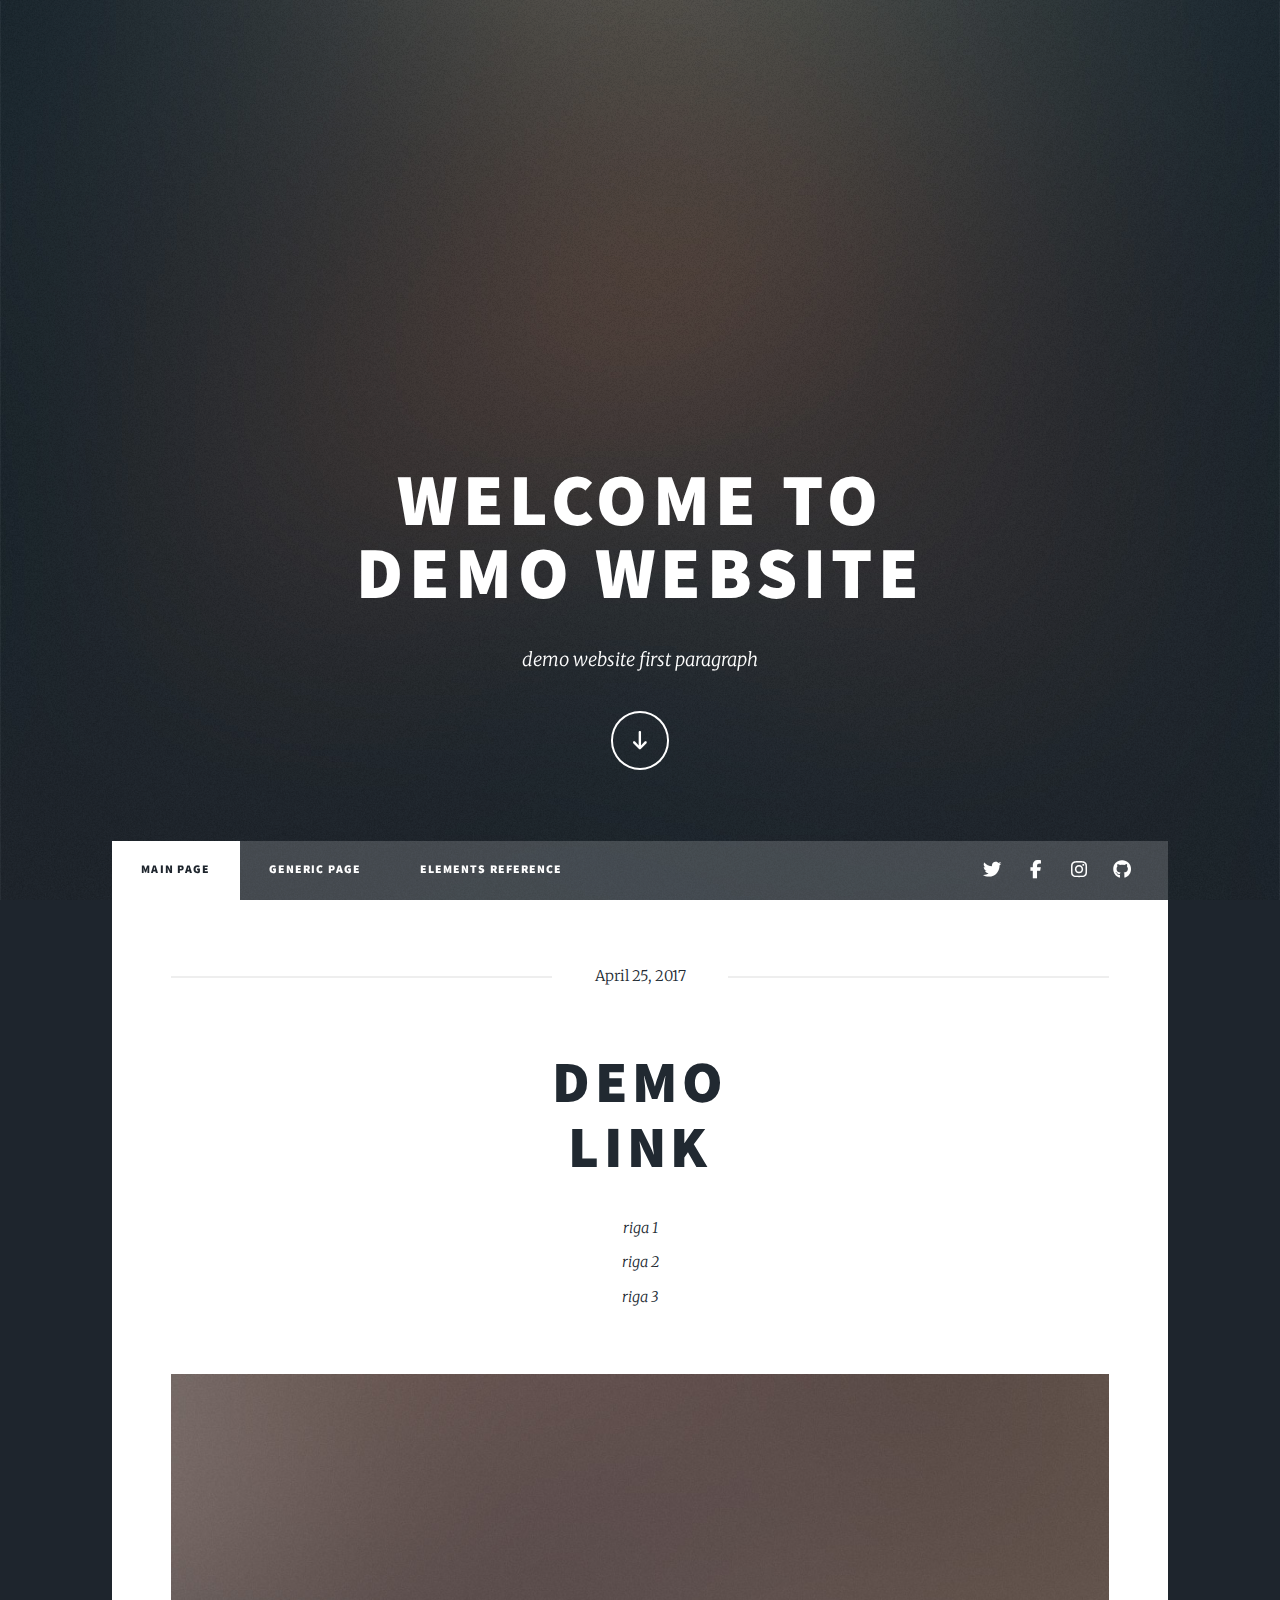
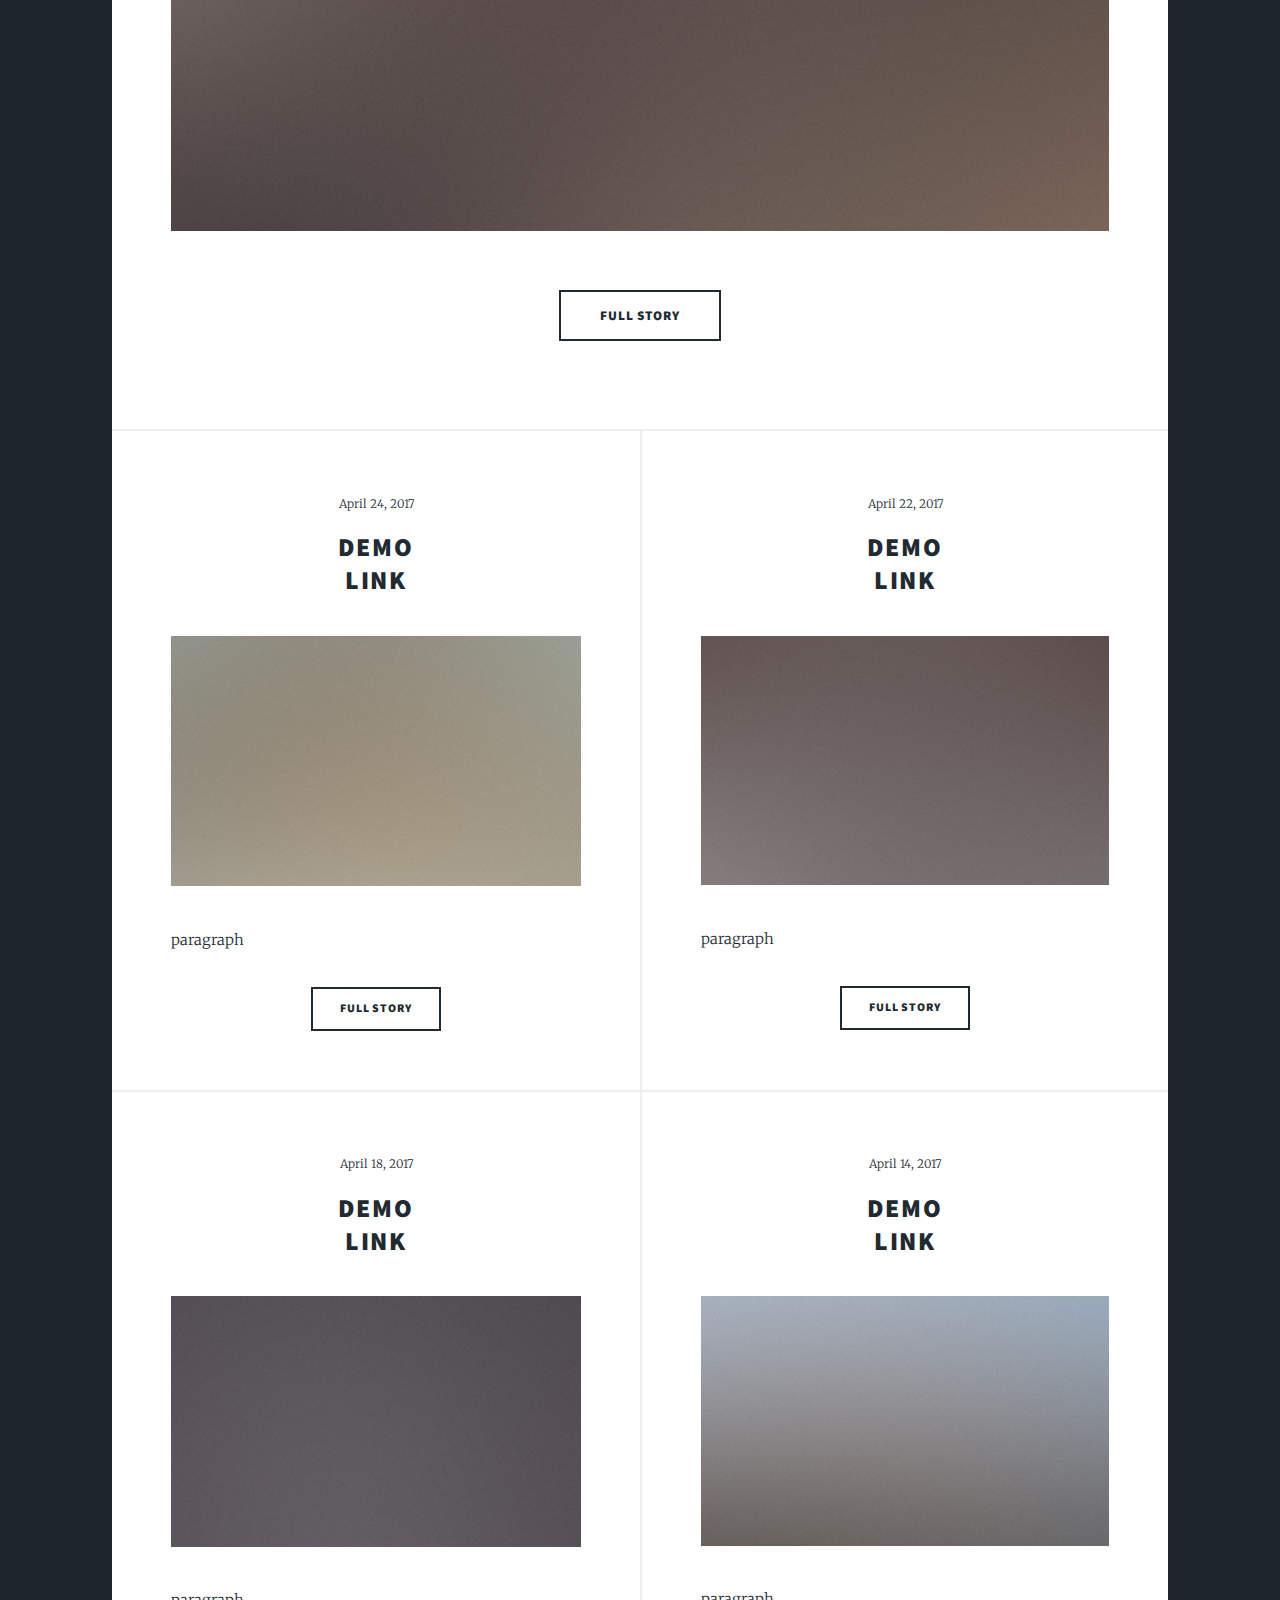
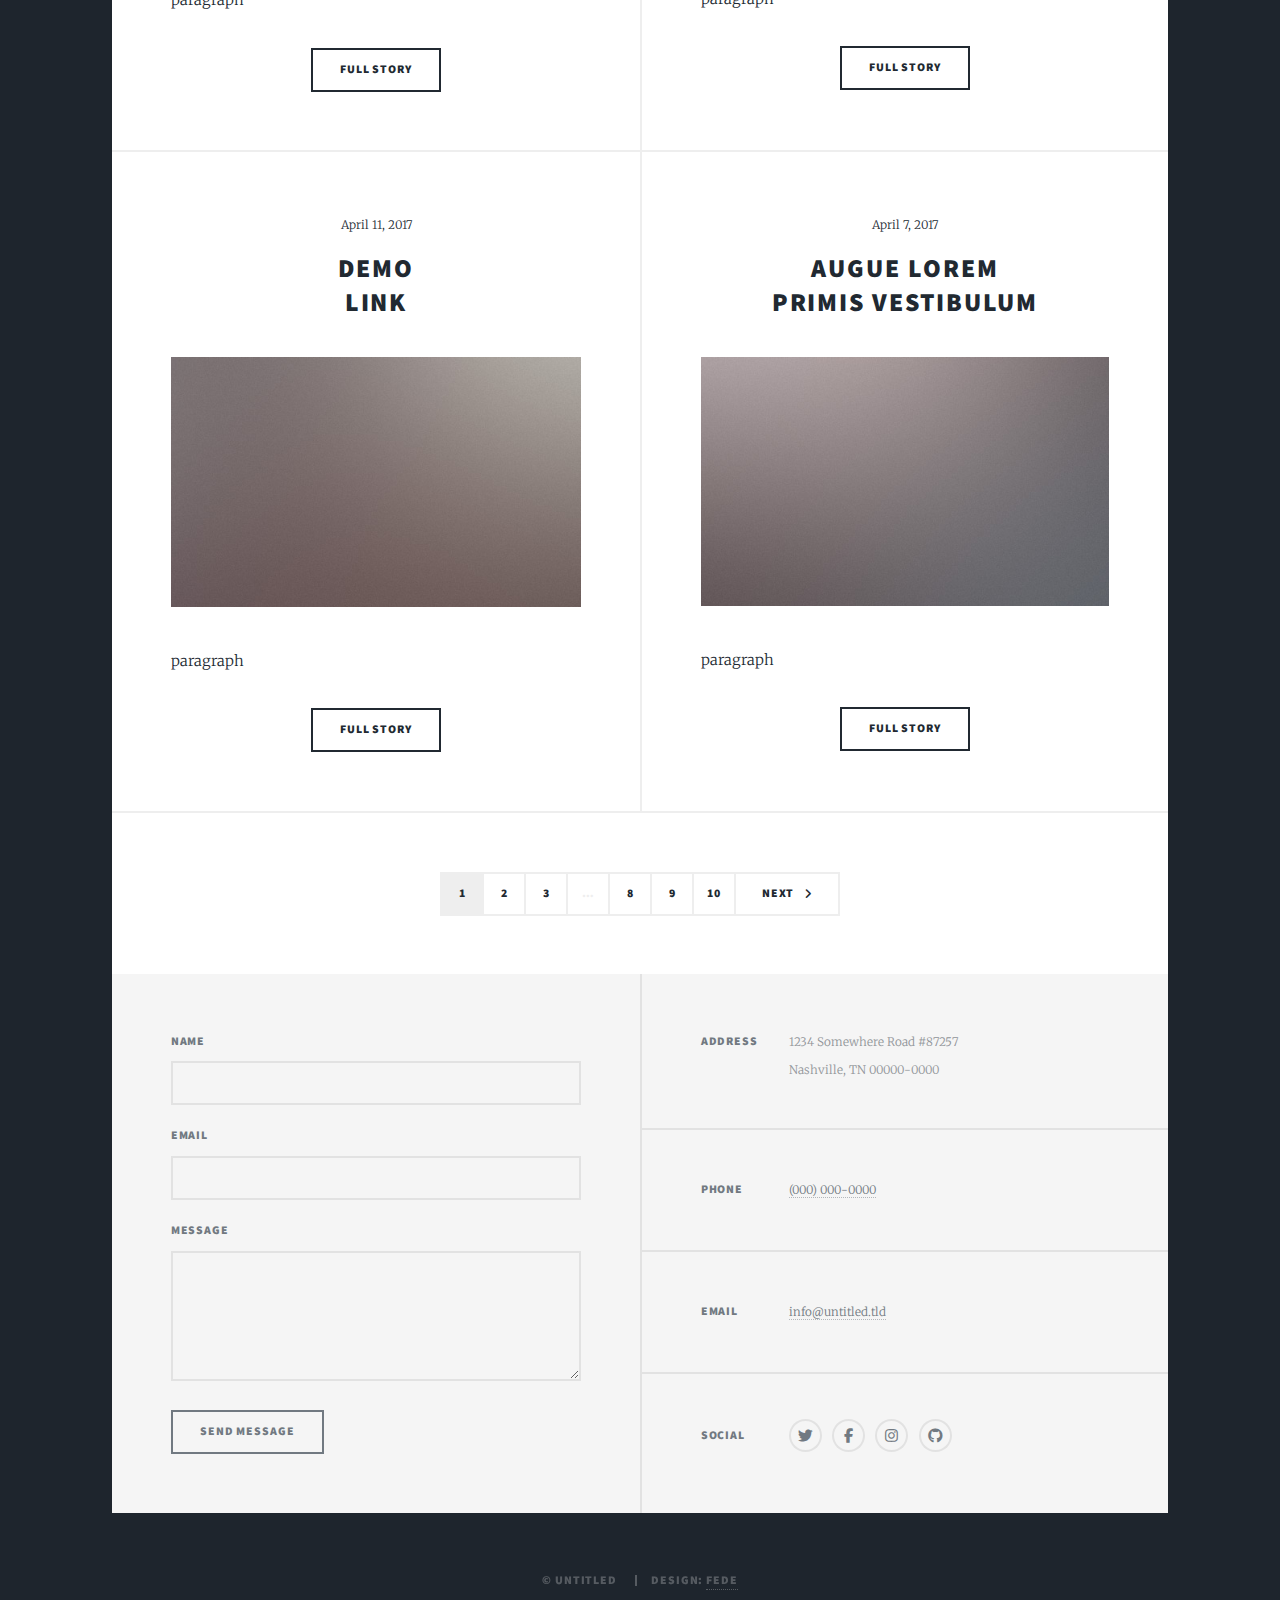
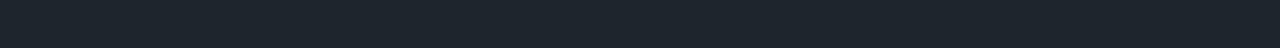
<file: index.html>
<!DOCTYPE HTML>
<!--
	main page of demo website
-->
<html>
	<head>
		<title>Main Page</title>
		<meta charset="utf-8" />
		<meta name="viewport" content="width=device-width, initial-scale=1, user-scalable=no" />
		<link rel="stylesheet" href="assets/css/main.css" />
		<noscript><link rel="stylesheet" href="assets/css/noscript.css" /></noscript>
	</head>
	<body class="is-preload">

		<!-- Wrapper -->
			<div id="wrapper" class="fade-in">

				<!-- Intro -->
					<div id="intro">
						<h1>Welcome to<br />
						Demo Website</h1>
						<p>demo website first paragraph</p>
						<ul class="actions">
							<li><a href="#header" class="button icon solid solo fa-arrow-down scrolly">Continue</a></li>
						</ul>
					</div>

				<!-- Header -->
					<header id="header">
						<a href="index.html" class="logo">demo site</a>
					</header>

				<!-- Nav -->
					<nav id="nav">
						<ul class="links">
							<li class="active"><a href="index.html">Main Page</a></li>
							<li><a href="generic.html">Generic Page</a></li>
							<li><a href="elements.html">Elements Reference</a></li>
						</ul>
						<ul class="icons">
							<li><a href="#" class="icon brands fa-twitter"><span class="label">Twitter</span></a></li>
							<li><a href="#" class="icon brands fa-facebook-f"><span class="label">Facebook</span></a></li>
							<li><a href="#" class="icon brands fa-instagram"><span class="label">Instagram</span></a></li>
							<li><a href="#" class="icon brands fa-github"><span class="label">GitHub</span></a></li>
						</ul>
					</nav>

				<!-- Main -->
					<div id="main">

						<!-- Featured Post -->
							<article class="post featured">
								<header class="major">
									<span class="date">April 25, 2017</span>
									<h2><a href="#">demo<br />
									link</a></h2>
									<p>riga 1<br />
									riga 2<br />
									riga 3</p>
								</header>
								<a href="#" class="image main"><img src="images/pic01.jpg" alt="" /></a>
								<ul class="actions special">
									<li><a href="#" class="button large">Full Story</a></li>
								</ul>
							</article>

						<!-- Posts -->
							<section class="posts">
								<article>
									<header>
										<span class="date">April 24, 2017</span>
										<h2><a href="#">demo<br />
										link</a></h2>
									</header>
									<a href="#" class="image fit"><img src="images/pic02.jpg" alt="" /></a>
									<p>paragraph</p>
									<ul class="actions special">
										<li><a href="#" class="button">Full Story</a></li>
									</ul>
								</article>
								<article>
									<header>
										<span class="date">April 22, 2017</span>
										<h2><a href="#">demo<br />
										link</a></h2>
									</header>
									<a href="#" class="image fit"><img src="images/pic03.jpg" alt="" /></a>
									<p>paragraph</p>
									<ul class="actions special">
										<li><a href="#" class="button">Full Story</a></li>
									</ul>
								</article>
								<article>
									<header>
										<span class="date">April 18, 2017</span>
										<h2><a href="#">demo<br />
										link</a></h2>
									</header>
									<a href="#" class="image fit"><img src="images/pic04.jpg" alt="" /></a>
									<p>paragraph</p>
									<ul class="actions special">
										<li><a href="#" class="button">Full Story</a></li>
									</ul>
								</article>
								<article>
									<header>
										<span class="date">April 14, 2017</span>
										<h2><a href="#">demo<br />
										link</a></h2>
									</header>
									<a href="#" class="image fit"><img src="images/pic05.jpg" alt="" /></a>
									<p>paragraph</p>
									<ul class="actions special">
										<li><a href="#" class="button">Full Story</a></li>
									</ul>
								</article>
								<article>
									<header>
										<span class="date">April 11, 2017</span>
										<h2><a href="#">demo<br />
										link</a></h2>
									</header>
									<a href="#" class="image fit"><img src="images/pic06.jpg" alt="" /></a>
									<p>paragraph</p>
									<ul class="actions special">
										<li><a href="#" class="button">Full Story</a></li>
									</ul>
								</article>
								<article>
									<header>
										<span class="date">April 7, 2017</span>
										<h2><a href="#">Augue lorem<br />
										primis vestibulum</a></h2>
									</header>
									<a href="#" class="image fit"><img src="images/pic07.jpg" alt="" /></a>
									<p>paragraph</p>
									<ul class="actions special">
										<li><a href="#" class="button">Full Story</a></li>
									</ul>
								</article>
							</section>

						<!-- Footer -->
							<footer>
								<div class="pagination">
									<!--<a href="#" class="previous">Prev</a>-->
									<a href="#" class="page active">1</a>
									<a href="#" class="page">2</a>
									<a href="#" class="page">3</a>
									<span class="extra">&hellip;</span>
									<a href="#" class="page">8</a>
									<a href="#" class="page">9</a>
									<a href="#" class="page">10</a>
									<a href="#" class="next">Next</a>
								</div>
							</footer>

					</div>

				<!-- Footer -->
					<footer id="footer">
						<section>
							<form method="post" action="#">
								<div class="fields">
									<div class="field">
										<label for="name">Name</label>
										<input type="text" name="name" id="name" />
									</div>
									<div class="field">
										<label for="email">Email</label>
										<input type="text" name="email" id="email" />
									</div>
									<div class="field">
										<label for="message">Message</label>
										<textarea name="message" id="message" rows="3"></textarea>
									</div>
								</div>
								<ul class="actions">
									<li><input type="submit" value="Send Message" /></li>
								</ul>
							</form>
						</section>
						<section class="split contact">
							<section class="alt">
								<h3>Address</h3>
								<p>1234 Somewhere Road #87257<br />
								Nashville, TN 00000-0000</p>
							</section>
							<section>
								<h3>Phone</h3>
								<p><a href="#">(000) 000-0000</a></p>
							</section>
							<section>
								<h3>Email</h3>
								<p><a href="#">info@untitled.tld</a></p>
							</section>
							<section>
								<h3>Social</h3>
								<ul class="icons alt">
									<li><a href="#" class="icon brands alt fa-twitter"><span class="label">Twitter</span></a></li>
									<li><a href="#" class="icon brands alt fa-facebook-f"><span class="label">Facebook</span></a></li>
									<li><a href="#" class="icon brands alt fa-instagram"><span class="label">Instagram</span></a></li>
									<li><a href="#" class="icon brands alt fa-github"><span class="label">GitHub</span></a></li>
								</ul>
							</section>
						</section>
					</footer>

				<!-- Copyright -->
					<div id="copyright">
						<ul>
							<li>&copy; Untitled</li>
							<li>Design: <a href="https://github.com/fede2210">fede</a></li>
						</ul>
					</div>
									
			</div>

		<!-- Scripts -->
			<script src="assets/js/jquery.min.js"></script>
			<script src="assets/js/jquery.scrollex.min.js"></script>
			<script src="assets/js/jquery.scrolly.min.js"></script>
			<script src="assets/js/browser.min.js"></script>
			<script src="assets/js/breakpoints.min.js"></script>
			<script src="assets/js/util.js"></script>
			<script src="assets/js/main.js"></script>

	</body>

</html>
</file>
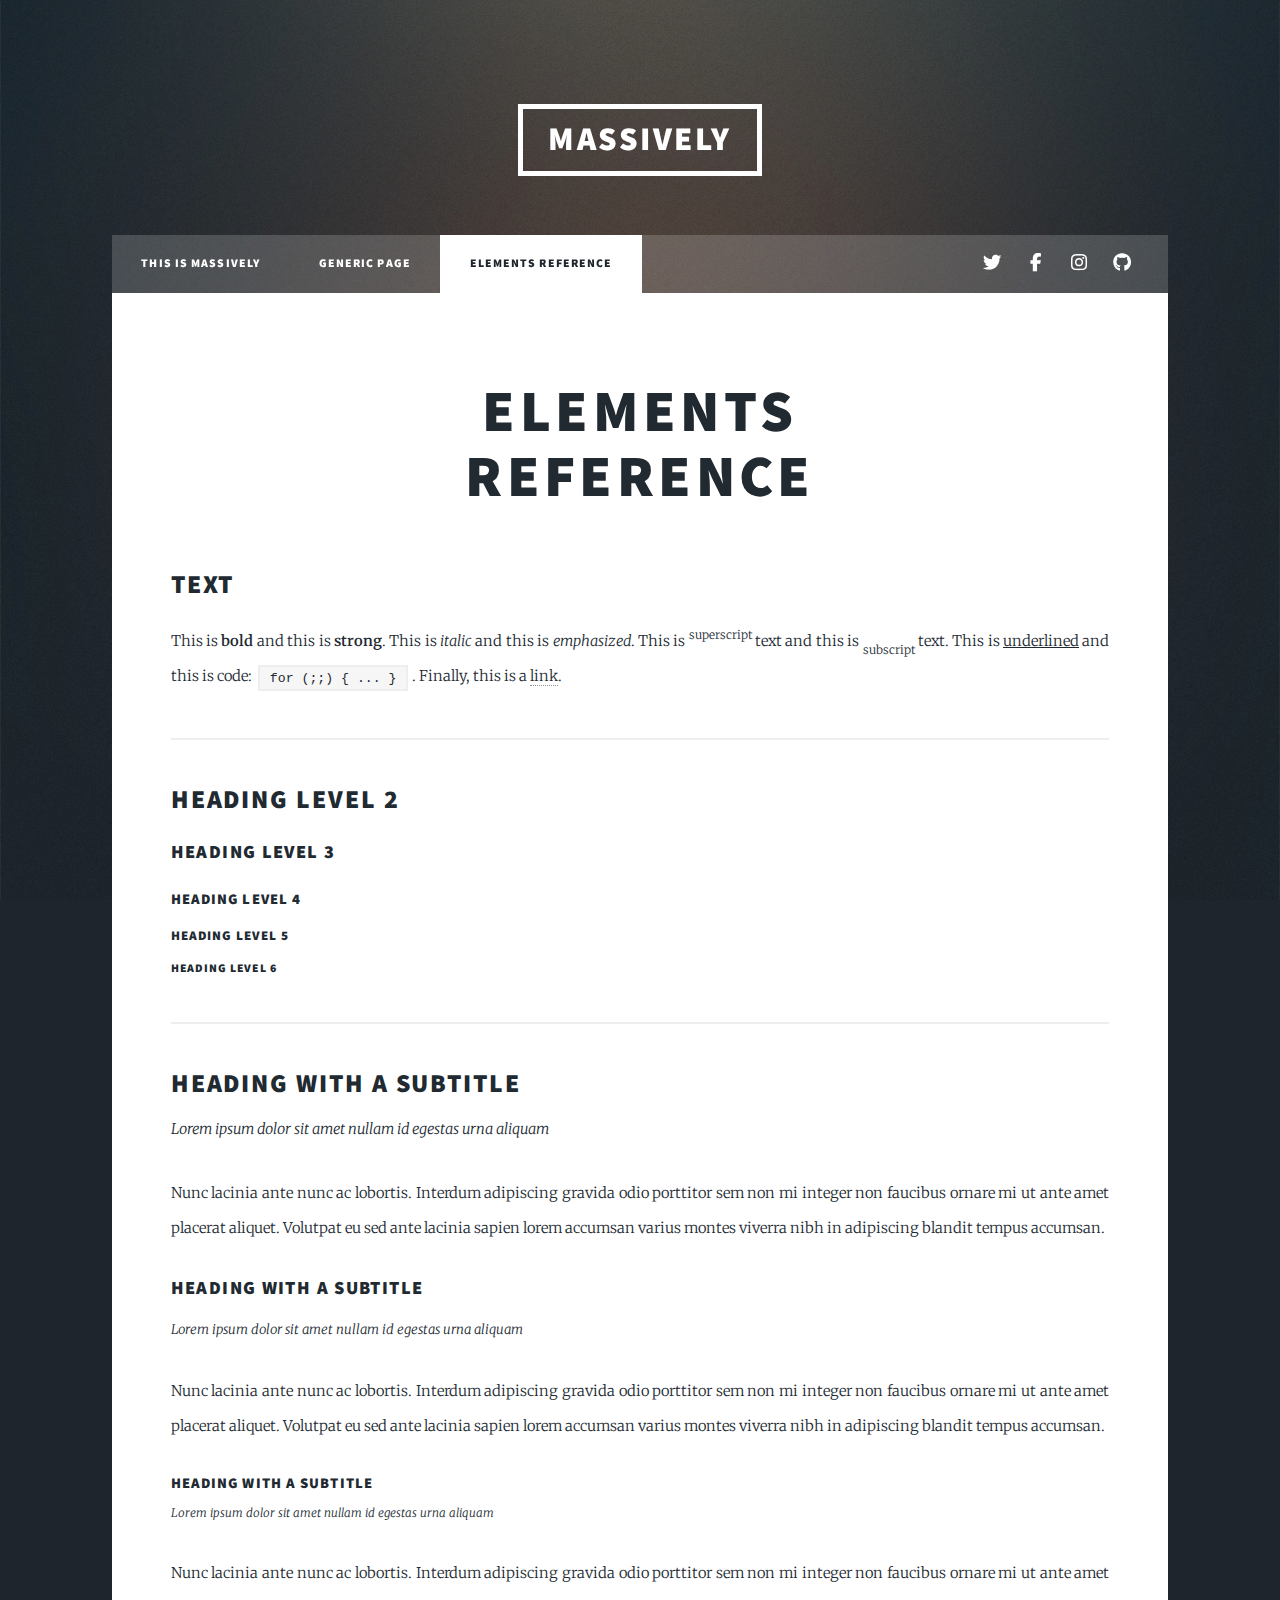
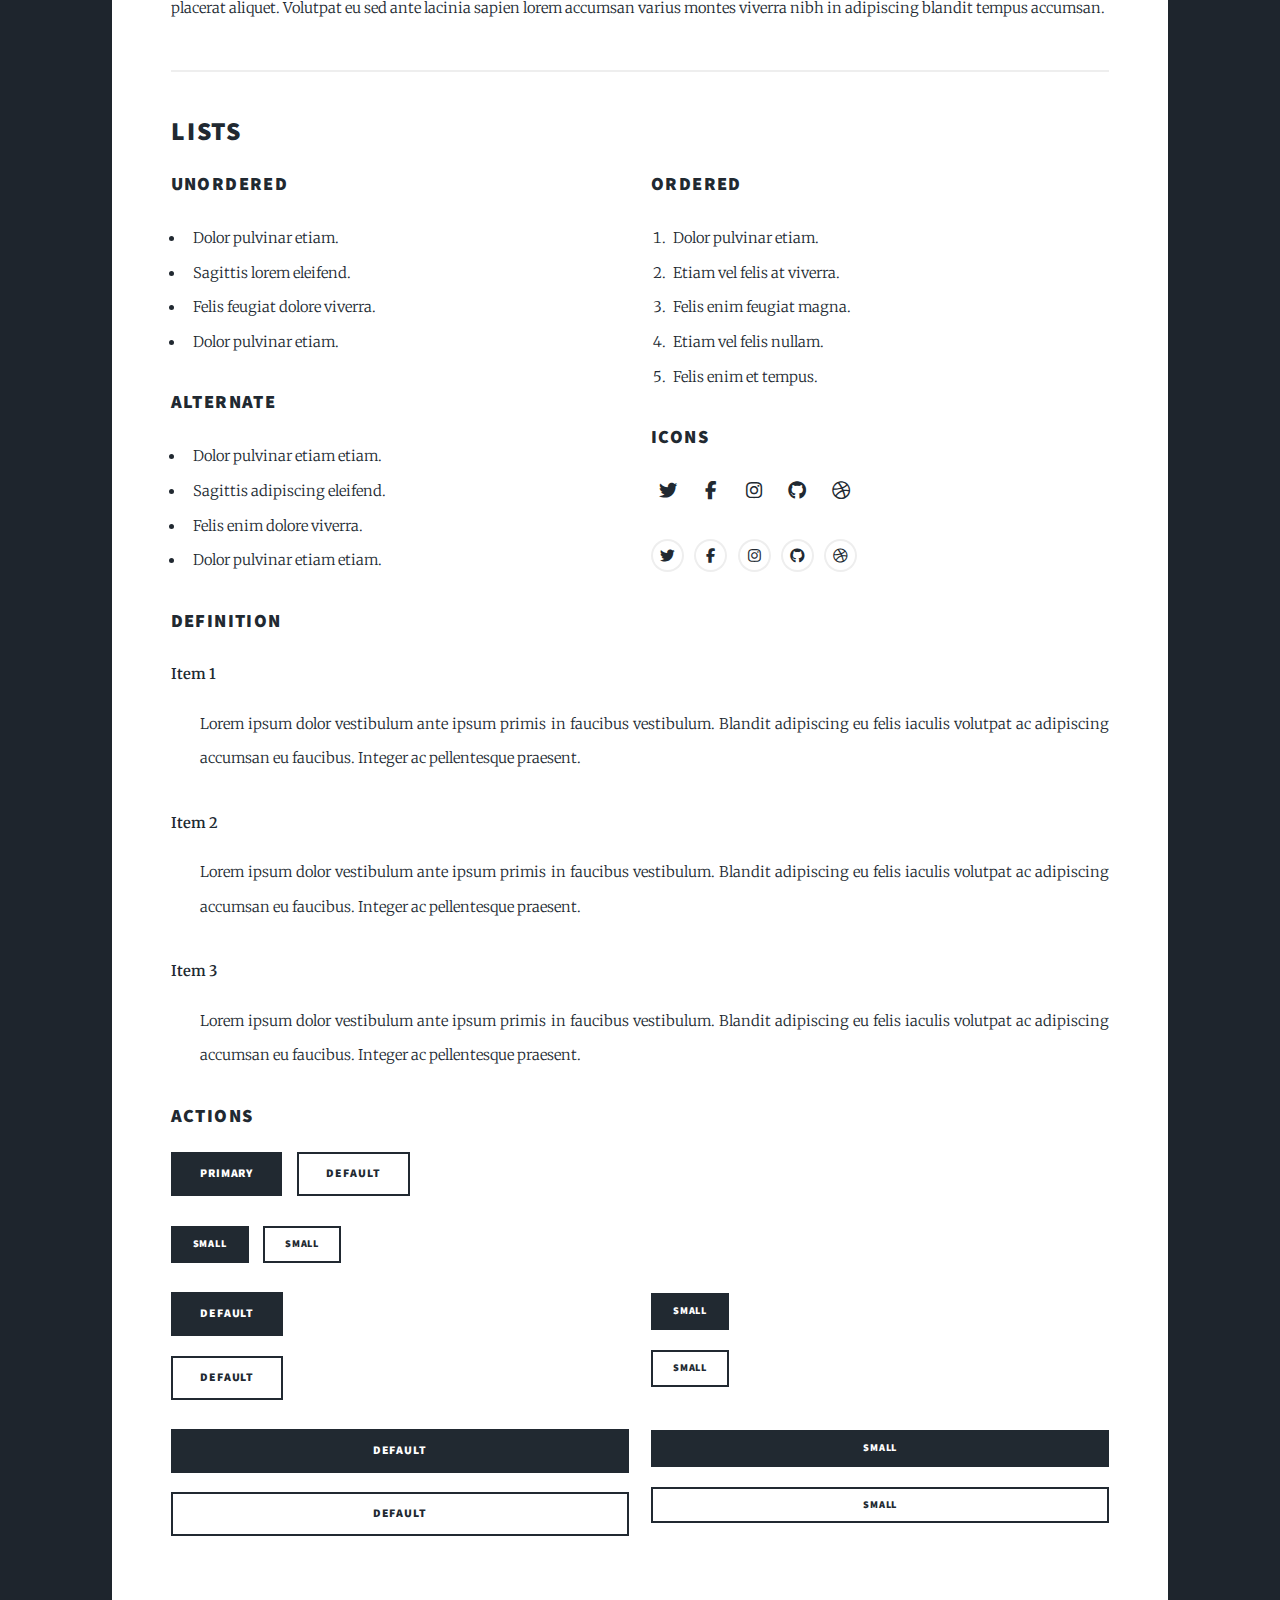
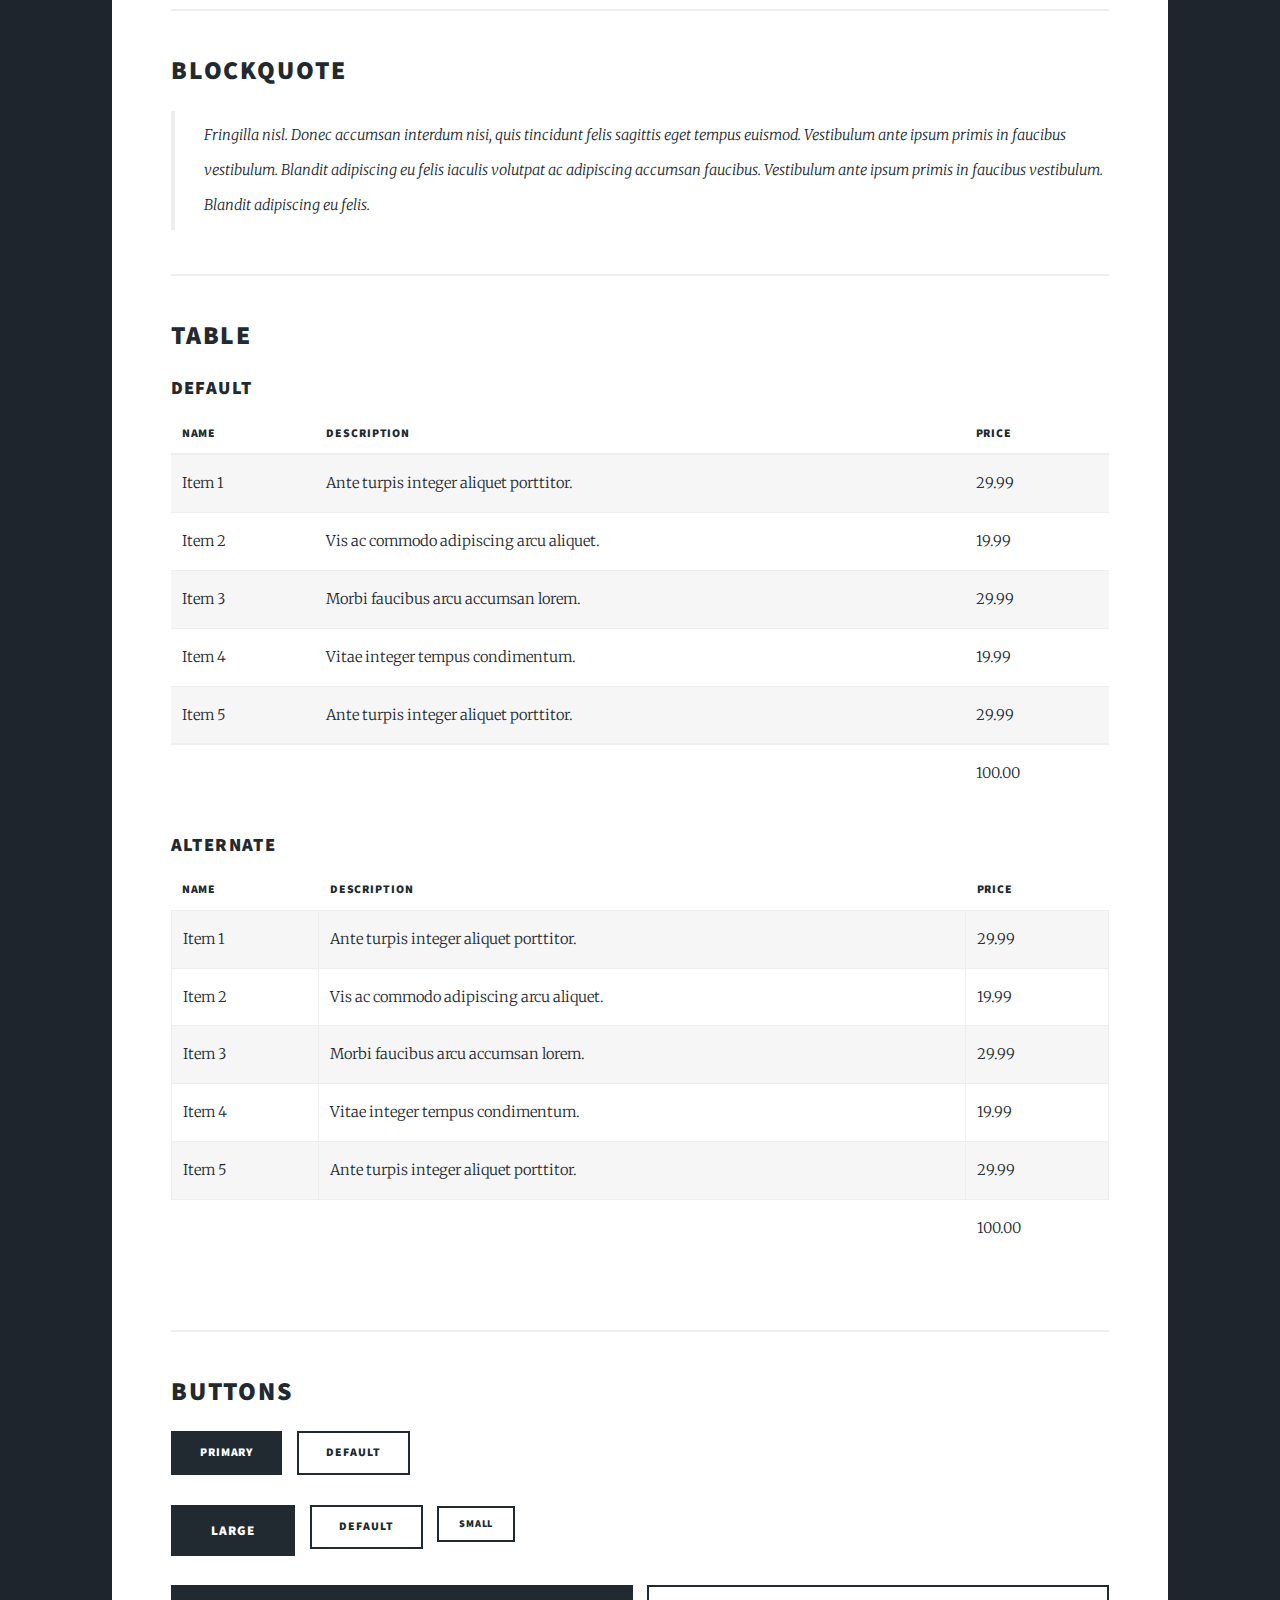
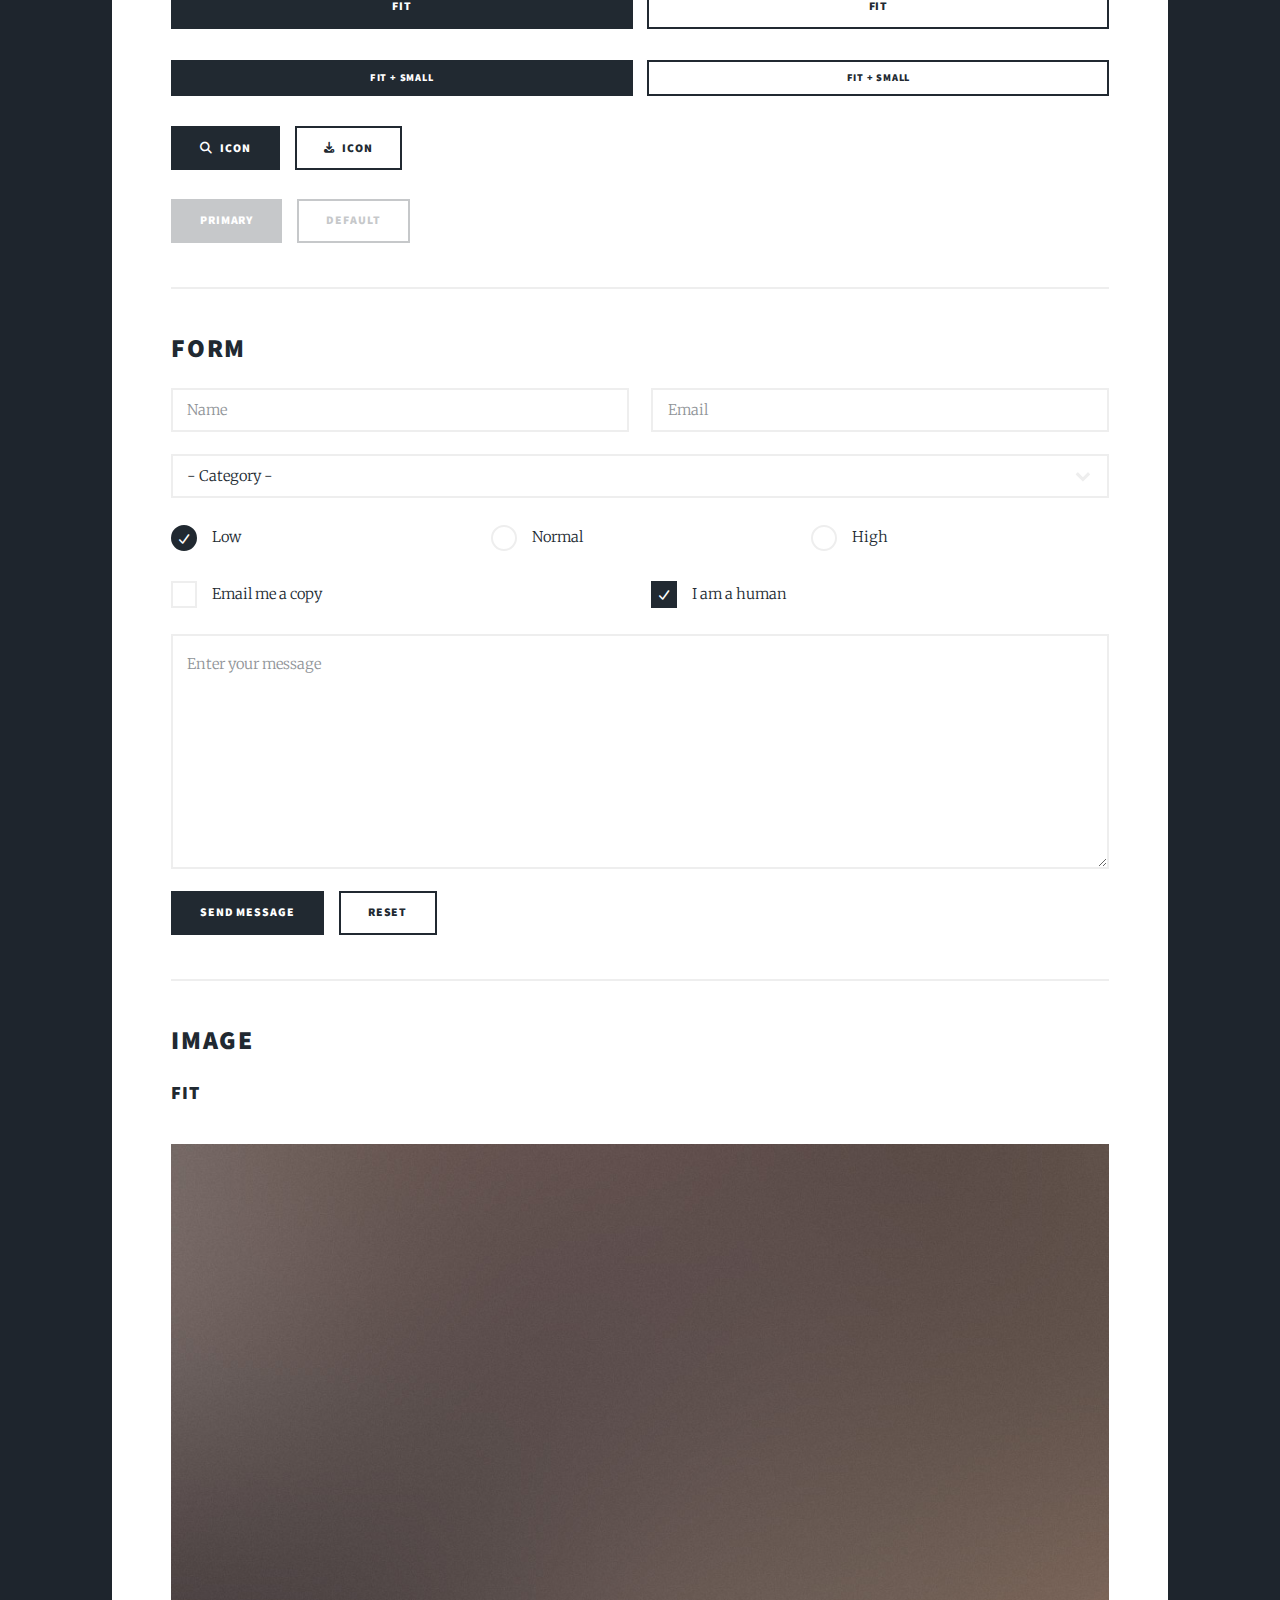
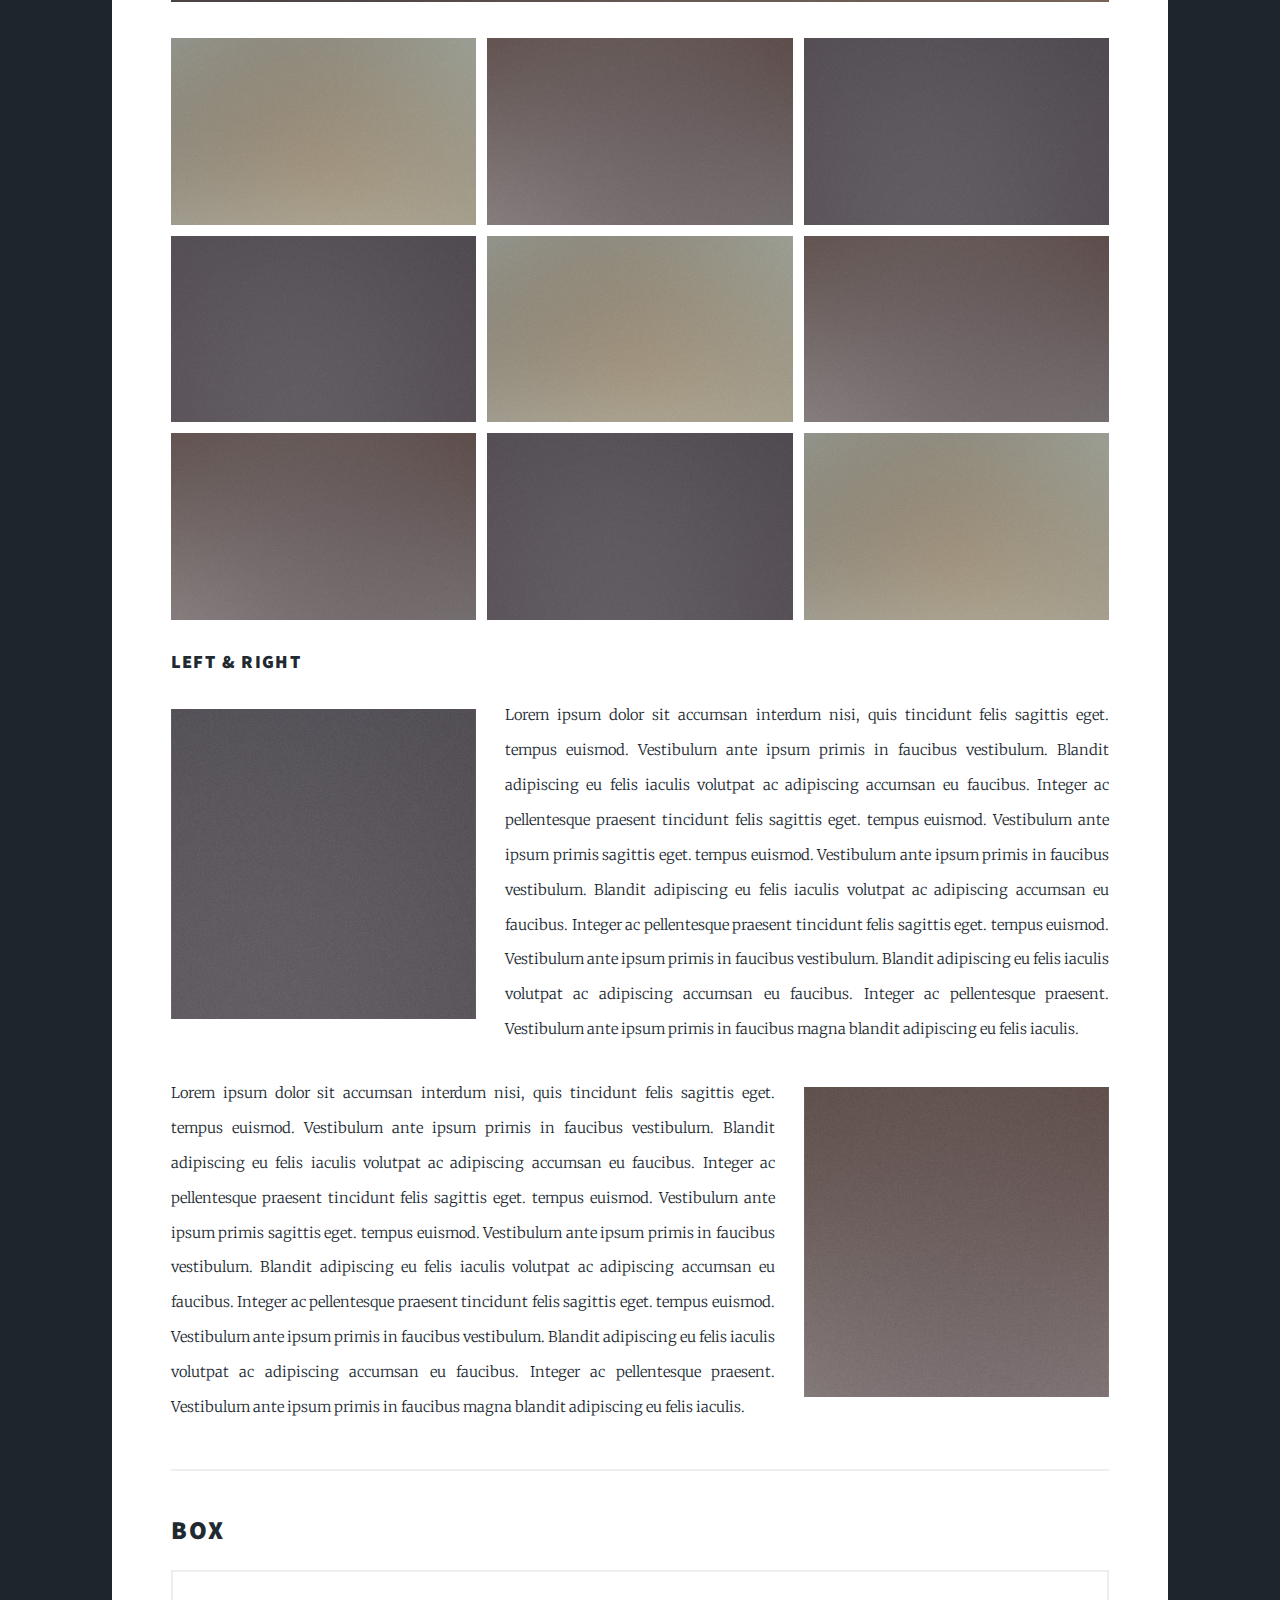
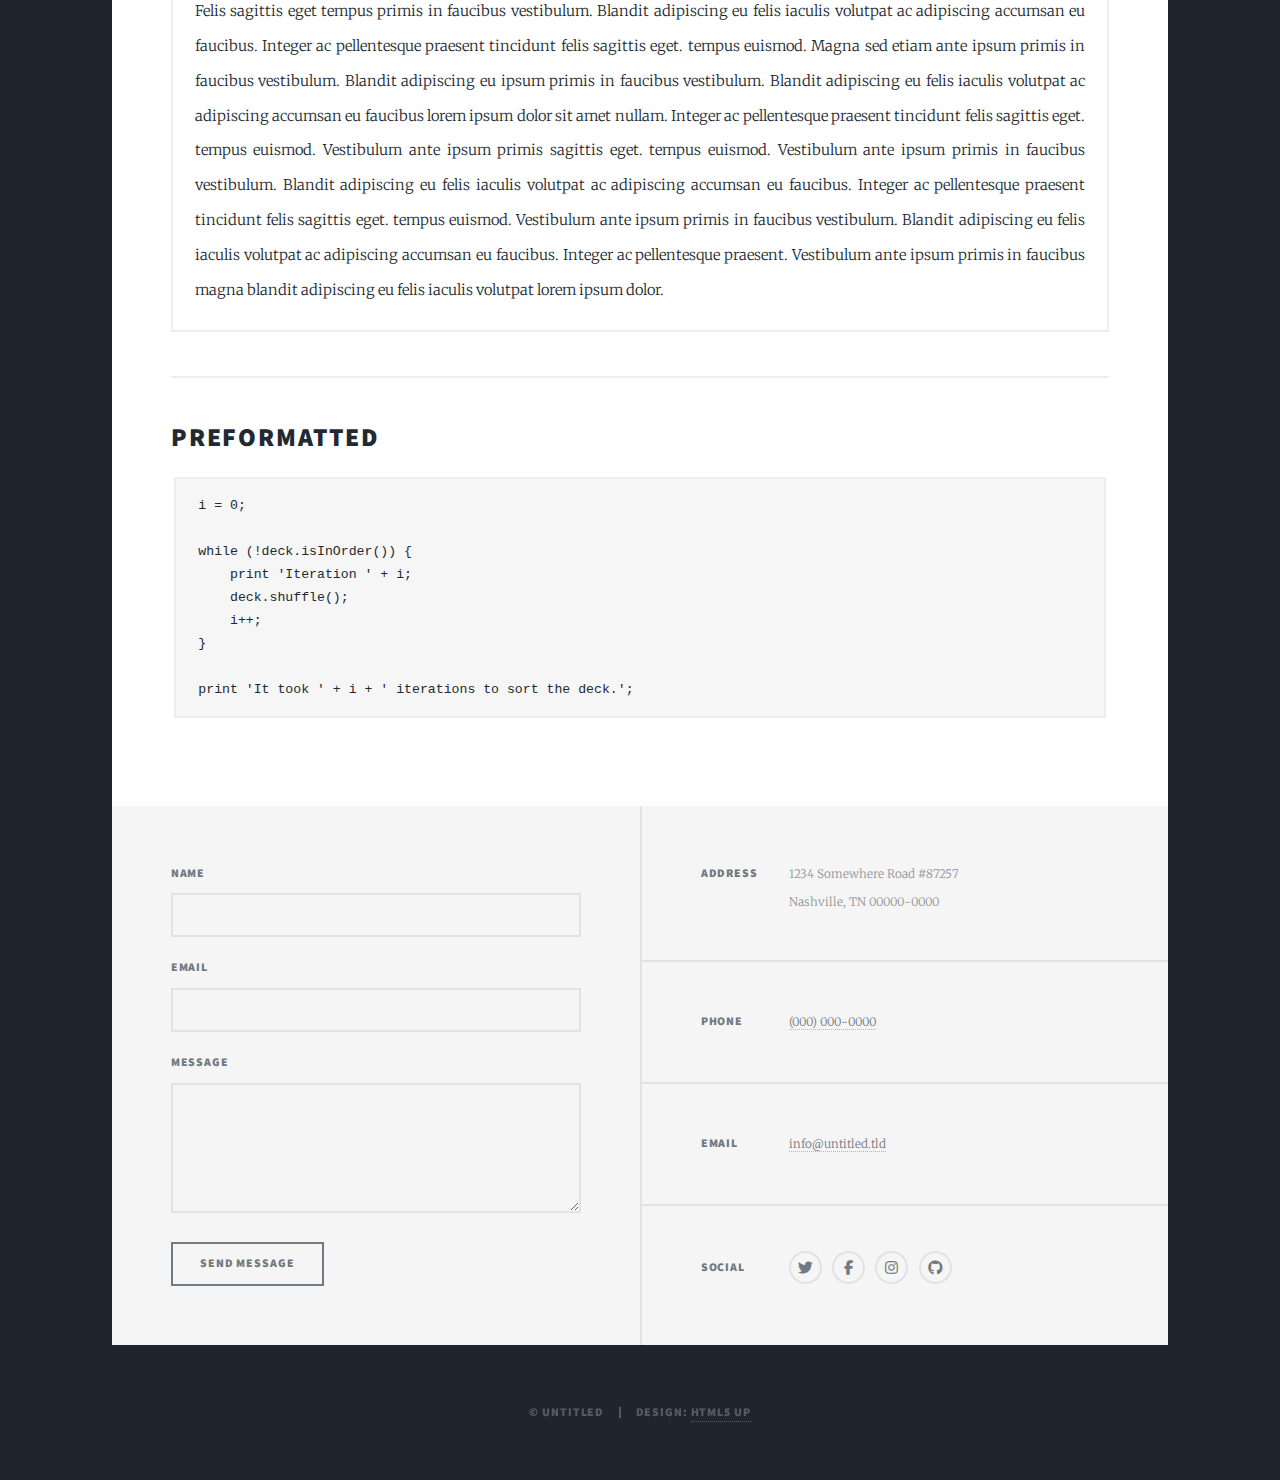
<file: elements.html>
<!DOCTYPE HTML>
<!--
	Massively by HTML5 UP
	html5up.net | @ajlkn
	Free for personal and commercial use under the CCA 3.0 license (html5up.net/license)
-->
<html>
	<head>
		<title>Elements Reference - Massively by HTML5 UP</title>
		<meta charset="utf-8" />
		<meta name="viewport" content="width=device-width, initial-scale=1, user-scalable=no" />
		<link rel="stylesheet" href="assets/css/main.css" />
		<noscript><link rel="stylesheet" href="assets/css/noscript.css" /></noscript>
	</head>
	<body class="is-preload">

		<!-- Wrapper -->
			<div id="wrapper">

				<!-- Header -->
					<header id="header">
						<a href="index.html" class="logo">Massively</a>
					</header>

				<!-- Nav -->
					<nav id="nav">
						<ul class="links">
							<li><a href="index.html">This is Massively</a></li>
							<li><a href="generic.html">Generic Page</a></li>
							<li class="active"><a href="elements.html">Elements Reference</a></li>
						</ul>
						<ul class="icons">
							<li><a href="#" class="icon brands fa-twitter"><span class="label">Twitter</span></a></li>
							<li><a href="#" class="icon brands fa-facebook-f"><span class="label">Facebook</span></a></li>
							<li><a href="#" class="icon brands fa-instagram"><span class="label">Instagram</span></a></li>
							<li><a href="#" class="icon brands fa-github"><span class="label">GitHub</span></a></li>
						</ul>
					</nav>

				<!-- Main -->
					<div id="main">

						<!-- Post -->
							<section class="post">
								<header class="major">
									<h1>Elements<br />
									Reference</h1>
								</header>

								<!-- Text stuff -->
									<h2>Text</h2>
									<p>This is <b>bold</b> and this is <strong>strong</strong>. This is <i>italic</i> and this is <em>emphasized</em>.
									This is <sup>superscript</sup> text and this is <sub>subscript</sub> text.
									This is <u>underlined</u> and this is code: <code>for (;;) { ... }</code>.
									Finally, this is a <a href="#">link</a>.</p>
									<hr />
									<h2>Heading Level 2</h2>
									<h3>Heading Level 3</h3>
									<h4>Heading Level 4</h4>
									<h5>Heading Level 5</h5>
									<h6>Heading Level 6</h6>
									<hr />
									<header>
										<h2>Heading with a Subtitle</h2>
										<p>Lorem ipsum dolor sit amet nullam id egestas urna aliquam</p>
									</header>
									<p>Nunc lacinia ante nunc ac lobortis. Interdum adipiscing gravida odio porttitor sem non mi integer non faucibus ornare mi ut ante amet placerat aliquet. Volutpat eu sed ante lacinia sapien lorem accumsan varius montes viverra nibh in adipiscing blandit tempus accumsan.</p>
									<header>
										<h3>Heading with a Subtitle</h3>
										<p>Lorem ipsum dolor sit amet nullam id egestas urna aliquam</p>
									</header>
									<p>Nunc lacinia ante nunc ac lobortis. Interdum adipiscing gravida odio porttitor sem non mi integer non faucibus ornare mi ut ante amet placerat aliquet. Volutpat eu sed ante lacinia sapien lorem accumsan varius montes viverra nibh in adipiscing blandit tempus accumsan.</p>
									<header>
										<h4>Heading with a Subtitle</h4>
										<p>Lorem ipsum dolor sit amet nullam id egestas urna aliquam</p>
									</header>
									<p>Nunc lacinia ante nunc ac lobortis. Interdum adipiscing gravida odio porttitor sem non mi integer non faucibus ornare mi ut ante amet placerat aliquet. Volutpat eu sed ante lacinia sapien lorem accumsan varius montes viverra nibh in adipiscing blandit tempus accumsan.</p>

									<hr />

								<!-- Lists -->
									<h2>Lists</h2>
									<div class="row">
										<div class="col-6 col-12-small">

											<h3>Unordered</h3>
											<ul>
												<li>Dolor pulvinar etiam.</li>
												<li>Sagittis lorem eleifend.</li>
												<li>Felis feugiat dolore viverra.</li>
												<li>Dolor pulvinar etiam.</li>
											</ul>

											<h3>Alternate</h3>
											<ul class="alt">
												<li>Dolor pulvinar etiam etiam.</li>
												<li>Sagittis adipiscing eleifend.</li>
												<li>Felis enim dolore viverra.</li>
												<li>Dolor pulvinar etiam etiam.</li>
											</ul>

										</div>
										<div class="col-6 col-12-small">

											<h3>Ordered</h3>
											<ol>
												<li>Dolor pulvinar etiam.</li>
												<li>Etiam vel felis at viverra.</li>
												<li>Felis enim feugiat magna.</li>
												<li>Etiam vel felis nullam.</li>
												<li>Felis enim et tempus.</li>
											</ol>

											<h3>Icons</h3>
											<ul class="icons">
												<li><a href="#" class="icon brands fa-twitter"><span class="label">Twitter</span></a></li>
												<li><a href="#" class="icon brands fa-facebook-f"><span class="label">Facebook</span></a></li>
												<li><a href="#" class="icon brands fa-instagram"><span class="label">Instagram</span></a></li>
												<li><a href="#" class="icon brands fa-github"><span class="label">Github</span></a></li>
												<li><a href="#" class="icon brands fa-dribbble"><span class="label">Dribbble</span></a></li>
											</ul>
											<ul class="icons alt">
												<li><a href="#" class="icon brands alt fa-twitter"><span class="label">Twitter</span></a></li>
												<li><a href="#" class="icon brands alt fa-facebook-f"><span class="label">Facebook</span></a></li>
												<li><a href="#" class="icon brands alt fa-instagram"><span class="label">Instagram</span></a></li>
												<li><a href="#" class="icon brands alt fa-github"><span class="label">Github</span></a></li>
												<li><a href="#" class="icon brands alt fa-dribbble"><span class="label">Dribbble</span></a></li>
											</ul>

										</div>
									</div>
									<h3>Definition</h3>
									<dl>
										<dt>Item 1</dt>
										<dd>
											<p>Lorem ipsum dolor vestibulum ante ipsum primis in faucibus vestibulum. Blandit adipiscing eu felis iaculis volutpat ac adipiscing accumsan eu faucibus. Integer ac pellentesque praesent.</p>
										</dd>
										<dt>Item 2</dt>
										<dd>
											<p>Lorem ipsum dolor vestibulum ante ipsum primis in faucibus vestibulum. Blandit adipiscing eu felis iaculis volutpat ac adipiscing accumsan eu faucibus. Integer ac pellentesque praesent.</p>
										</dd>
										<dt>Item 3</dt>
										<dd>
											<p>Lorem ipsum dolor vestibulum ante ipsum primis in faucibus vestibulum. Blandit adipiscing eu felis iaculis volutpat ac adipiscing accumsan eu faucibus. Integer ac pellentesque praesent.</p>
										</dd>
									</dl>

									<h3>Actions</h3>
									<ul class="actions">
										<li><a href="#" class="button primary">Primary</a></li>
										<li><a href="#" class="button">Default</a></li>
									</ul>
									<ul class="actions small">
										<li><a href="#" class="button primary small">Small</a></li>
										<li><a href="#" class="button small">Small</a></li>
									</ul>
									<div class="row">
										<div class="col-6 col-12-small">
											<ul class="actions stacked">
												<li><a href="#" class="button primary">Default</a></li>
												<li><a href="#" class="button">Default</a></li>
											</ul>
										</div>
										<div class="col-6 col-12-small">
											<ul class="actions stacked">
												<li><a href="#" class="button primary small">Small</a></li>
												<li><a href="#" class="button small">Small</a></li>
											</ul>
										</div>
									</div>
									<div class="row">
										<div class="col-6 col-12-small">
											<ul class="actions stacked">
												<li><a href="#" class="button primary fit">Default</a></li>
												<li><a href="#" class="button fit">Default</a></li>
											</ul>
										</div>
										<div class="col-6 col-12-small">
											<ul class="actions stacked">
												<li><a href="#" class="button primary small fit">Small</a></li>
												<li><a href="#" class="button small fit">Small</a></li>
											</ul>
										</div>
									</div>

									<hr />

								<!-- Blockquote -->
									<h2>Blockquote</h2>
									<blockquote>Fringilla nisl. Donec accumsan interdum nisi, quis tincidunt felis sagittis eget tempus euismod. Vestibulum ante ipsum primis in faucibus vestibulum. Blandit adipiscing eu felis iaculis volutpat ac adipiscing accumsan faucibus. Vestibulum ante ipsum primis in faucibus vestibulum. Blandit adipiscing eu felis.</blockquote>

									<hr />

								<!-- Table -->
									<h2>Table</h2>

									<h3>Default</h3>
									<div class="table-wrapper">
										<table>
											<thead>
												<tr>
													<th>Name</th>
													<th>Description</th>
													<th>Price</th>
												</tr>
											</thead>
											<tbody>
												<tr>
													<td>Item 1</td>
													<td>Ante turpis integer aliquet porttitor.</td>
													<td>29.99</td>
												</tr>
												<tr>
													<td>Item 2</td>
													<td>Vis ac commodo adipiscing arcu aliquet.</td>
													<td>19.99</td>
												</tr>
												<tr>
													<td>Item 3</td>
													<td> Morbi faucibus arcu accumsan lorem.</td>
													<td>29.99</td>
												</tr>
												<tr>
													<td>Item 4</td>
													<td>Vitae integer tempus condimentum.</td>
													<td>19.99</td>
												</tr>
												<tr>
													<td>Item 5</td>
													<td>Ante turpis integer aliquet porttitor.</td>
													<td>29.99</td>
												</tr>
											</tbody>
											<tfoot>
												<tr>
													<td colspan="2"></td>
													<td>100.00</td>
												</tr>
											</tfoot>
										</table>
									</div>

									<h3>Alternate</h3>
									<div class="table-wrapper">
										<table class="alt">
											<thead>
												<tr>
													<th>Name</th>
													<th>Description</th>
													<th>Price</th>
												</tr>
											</thead>
											<tbody>
												<tr>
													<td>Item 1</td>
													<td>Ante turpis integer aliquet porttitor.</td>
													<td>29.99</td>
												</tr>
												<tr>
													<td>Item 2</td>
													<td>Vis ac commodo adipiscing arcu aliquet.</td>
													<td>19.99</td>
												</tr>
												<tr>
													<td>Item 3</td>
													<td> Morbi faucibus arcu accumsan lorem.</td>
													<td>29.99</td>
												</tr>
												<tr>
													<td>Item 4</td>
													<td>Vitae integer tempus condimentum.</td>
													<td>19.99</td>
												</tr>
												<tr>
													<td>Item 5</td>
													<td>Ante turpis integer aliquet porttitor.</td>
													<td>29.99</td>
												</tr>
											</tbody>
											<tfoot>
												<tr>
													<td colspan="2"></td>
													<td>100.00</td>
												</tr>
											</tfoot>
										</table>
									</div>

									<hr />

								<!-- Buttons -->
									<h2>Buttons</h2>
									<ul class="actions">
										<li><a href="#" class="button primary">Primary</a></li>
										<li><a href="#" class="button">Default</a></li>
									</ul>
									<ul class="actions">
										<li><a href="#" class="button primary large">Large</a></li>
										<li><a href="#" class="button">Default</a></li>
										<li><a href="#" class="button small">Small</a></li>
									</ul>
									<ul class="actions fit">
										<li><a href="#" class="button primary fit">Fit</a></li>
										<li><a href="#" class="button fit">Fit</a></li>
									</ul>
									<ul class="actions fit small">
										<li><a href="#" class="button primary fit small">Fit + Small</a></li>
										<li><a href="#" class="button fit small">Fit + Small</a></li>
									</ul>
									<ul class="actions">
										<li><a href="#" class="button primary icon solid fa-search">Icon</a></li>
										<li><a href="#" class="button icon solid fa-download">Icon</a></li>
									</ul>
									<ul class="actions">
										<li><span class="button primary disabled">Primary</span></li>
										<li><span class="button disabled">Default</span></li>
									</ul>

									<hr />

								<!-- Form -->
									<h2>Form</h2>

									<form method="post" action="#">
										<div class="row gtr-uniform">
											<div class="col-6 col-12-xsmall">
												<input type="text" name="demo-name" id="demo-name" value="" placeholder="Name" />
											</div>
											<div class="col-6 col-12-xsmall">
												<input type="email" name="demo-email" id="demo-email" value="" placeholder="Email" />
											</div>
											<!-- Break -->
											<div class="col-12">
												<select name="demo-category" id="demo-category">
													<option value="">- Category -</option>
													<option value="1">Manufacturing</option>
													<option value="1">Shipping</option>
													<option value="1">Administration</option>
													<option value="1">Human Resources</option>
												</select>
											</div>
											<!-- Break -->
											<div class="col-4 col-12-small">
												<input type="radio" id="demo-priority-low" name="demo-priority" checked>
												<label for="demo-priority-low">Low</label>
											</div>
											<div class="col-4 col-12-small">
												<input type="radio" id="demo-priority-normal" name="demo-priority">
												<label for="demo-priority-normal">Normal</label>
											</div>
											<div class="col-4 col-12-small">
												<input type="radio" id="demo-priority-high" name="demo-priority">
												<label for="demo-priority-high">High</label>
											</div>
											<!-- Break -->
											<div class="col-6 col-12-small">
												<input type="checkbox" id="demo-copy" name="demo-copy">
												<label for="demo-copy">Email me a copy</label>
											</div>
											<div class="col-6 col-12-small">
												<input type="checkbox" id="demo-human" name="demo-human" checked>
												<label for="demo-human">I am a human</label>
											</div>
											<!-- Break -->
											<div class="col-12">
												<textarea name="demo-message" id="demo-message" placeholder="Enter your message" rows="6"></textarea>
											</div>
											<!-- Break -->
											<div class="col-12">
												<ul class="actions">
													<li><input type="submit" value="Send Message" class="primary" /></li>
													<li><input type="reset" value="Reset" /></li>
												</ul>
											</div>
										</div>
									</form>

									<hr />

								<!-- Image -->
									<h2>Image</h2>

									<h3>Fit</h3>
									<span class="image fit"><img src="images/pic01.jpg" alt="" /></span>
									<div class="box alt">
										<div class="row gtr-50 gtr-uniform">
											<div class="col-4"><span class="image fit"><img src="images/pic02.jpg" alt="" /></span></div>
											<div class="col-4"><span class="image fit"><img src="images/pic03.jpg" alt="" /></span></div>
											<div class="col-4"><span class="image fit"><img src="images/pic04.jpg" alt="" /></span></div>
											<!-- Break -->
											<div class="col-4"><span class="image fit"><img src="images/pic04.jpg" alt="" /></span></div>
											<div class="col-4"><span class="image fit"><img src="images/pic02.jpg" alt="" /></span></div>
											<div class="col-4"><span class="image fit"><img src="images/pic03.jpg" alt="" /></span></div>
											<!-- Break -->
											<div class="col-4"><span class="image fit"><img src="images/pic03.jpg" alt="" /></span></div>
											<div class="col-4"><span class="image fit"><img src="images/pic04.jpg" alt="" /></span></div>
											<div class="col-4"><span class="image fit"><img src="images/pic02.jpg" alt="" /></span></div>
										</div>
									</div>

									<h3>Left &amp; Right</h3>
									<p><span class="image left"><img src="images/pic08.jpg" alt="" /></span>Lorem ipsum dolor sit accumsan interdum nisi, quis tincidunt felis sagittis eget. tempus euismod. Vestibulum ante ipsum primis in faucibus vestibulum. Blandit adipiscing eu felis iaculis volutpat ac adipiscing accumsan eu faucibus. Integer ac pellentesque praesent tincidunt felis sagittis eget. tempus euismod. Vestibulum ante ipsum primis sagittis eget. tempus euismod. Vestibulum ante ipsum primis in faucibus vestibulum. Blandit adipiscing eu felis iaculis volutpat ac adipiscing accumsan eu faucibus. Integer ac pellentesque praesent tincidunt felis sagittis eget. tempus euismod. Vestibulum ante ipsum primis in faucibus vestibulum. Blandit adipiscing eu felis iaculis volutpat ac adipiscing accumsan eu faucibus. Integer ac pellentesque praesent. Vestibulum ante ipsum primis in faucibus magna blandit adipiscing eu felis iaculis.</p>
									<p><span class="image right"><img src="images/pic09.jpg" alt="" /></span>Lorem ipsum dolor sit accumsan interdum nisi, quis tincidunt felis sagittis eget. tempus euismod. Vestibulum ante ipsum primis in faucibus vestibulum. Blandit adipiscing eu felis iaculis volutpat ac adipiscing accumsan eu faucibus. Integer ac pellentesque praesent tincidunt felis sagittis eget. tempus euismod. Vestibulum ante ipsum primis sagittis eget. tempus euismod. Vestibulum ante ipsum primis in faucibus vestibulum. Blandit adipiscing eu felis iaculis volutpat ac adipiscing accumsan eu faucibus. Integer ac pellentesque praesent tincidunt felis sagittis eget. tempus euismod. Vestibulum ante ipsum primis in faucibus vestibulum. Blandit adipiscing eu felis iaculis volutpat ac adipiscing accumsan eu faucibus. Integer ac pellentesque praesent. Vestibulum ante ipsum primis in faucibus magna blandit adipiscing eu felis iaculis.</p>

									<hr />

								<!-- Box -->
									<h2>Box</h2>
									<div class="box">
										<p>Felis sagittis eget tempus primis in faucibus vestibulum. Blandit adipiscing eu felis iaculis volutpat ac adipiscing accumsan eu faucibus. Integer ac pellentesque praesent tincidunt felis sagittis eget. tempus euismod. Magna sed etiam ante ipsum primis in faucibus vestibulum. Blandit adipiscing eu ipsum primis in faucibus vestibulum. Blandit adipiscing eu felis iaculis volutpat ac adipiscing accumsan eu faucibus lorem ipsum dolor sit amet nullam. Integer ac pellentesque praesent tincidunt felis sagittis eget. tempus euismod. Vestibulum ante ipsum primis sagittis eget. tempus euismod. Vestibulum ante ipsum primis in faucibus vestibulum. Blandit adipiscing eu felis iaculis volutpat ac adipiscing accumsan eu faucibus. Integer ac pellentesque praesent tincidunt felis sagittis eget. tempus euismod. Vestibulum ante ipsum primis in faucibus vestibulum. Blandit adipiscing eu felis iaculis volutpat ac adipiscing accumsan eu faucibus. Integer ac pellentesque praesent. Vestibulum ante ipsum primis in faucibus magna blandit adipiscing eu felis iaculis volutpat lorem ipsum dolor.</p>
									</div>

									<hr />

								<!-- Preformatted Code -->
									<h2>Preformatted</h2>
									<pre><code>i = 0;

while (!deck.isInOrder()) {
    print 'Iteration ' + i;
    deck.shuffle();
    i++;
}

print 'It took ' + i + ' iterations to sort the deck.';
</code></pre>

							</section>

					</div>

				<!-- Footer -->
					<footer id="footer">
						<section>
							<form method="post" action="#">
								<div class="fields">
									<div class="field">
										<label for="name">Name</label>
										<input type="text" name="name" id="name" />
									</div>
									<div class="field">
										<label for="email">Email</label>
										<input type="text" name="email" id="email" />
									</div>
									<div class="field">
										<label for="message">Message</label>
										<textarea name="message" id="message" rows="3"></textarea>
									</div>
								</div>
								<ul class="actions">
									<li><input type="submit" value="Send Message" /></li>
								</ul>
							</form>
						</section>
						<section class="split contact">
							<section class="alt">
								<h3>Address</h3>
								<p>1234 Somewhere Road #87257<br />
								Nashville, TN 00000-0000</p>
							</section>
							<section>
								<h3>Phone</h3>
								<p><a href="#">(000) 000-0000</a></p>
							</section>
							<section>
								<h3>Email</h3>
								<p><a href="#">info@untitled.tld</a></p>
							</section>
							<section>
								<h3>Social</h3>
								<ul class="icons alt">
									<li><a href="#" class="icon brands alt fa-twitter"><span class="label">Twitter</span></a></li>
									<li><a href="#" class="icon brands alt fa-facebook-f"><span class="label">Facebook</span></a></li>
									<li><a href="#" class="icon brands alt fa-instagram"><span class="label">Instagram</span></a></li>
									<li><a href="#" class="icon brands alt fa-github"><span class="label">GitHub</span></a></li>
								</ul>
							</section>
						</section>
					</footer>

				<!-- Copyright -->
					<div id="copyright">
						<ul><li>&copy; Untitled</li><li>Design: <a href="https://html5up.net">HTML5 UP</a></li></ul>
					</div>

			</div>

		<!-- Scripts -->
			<script src="assets/js/jquery.min.js"></script>
			<script src="assets/js/jquery.scrollex.min.js"></script>
			<script src="assets/js/jquery.scrolly.min.js"></script>
			<script src="assets/js/browser.min.js"></script>
			<script src="assets/js/breakpoints.min.js"></script>
			<script src="assets/js/util.js"></script>
			<script src="assets/js/main.js"></script>

	</body>
</html>
</file>
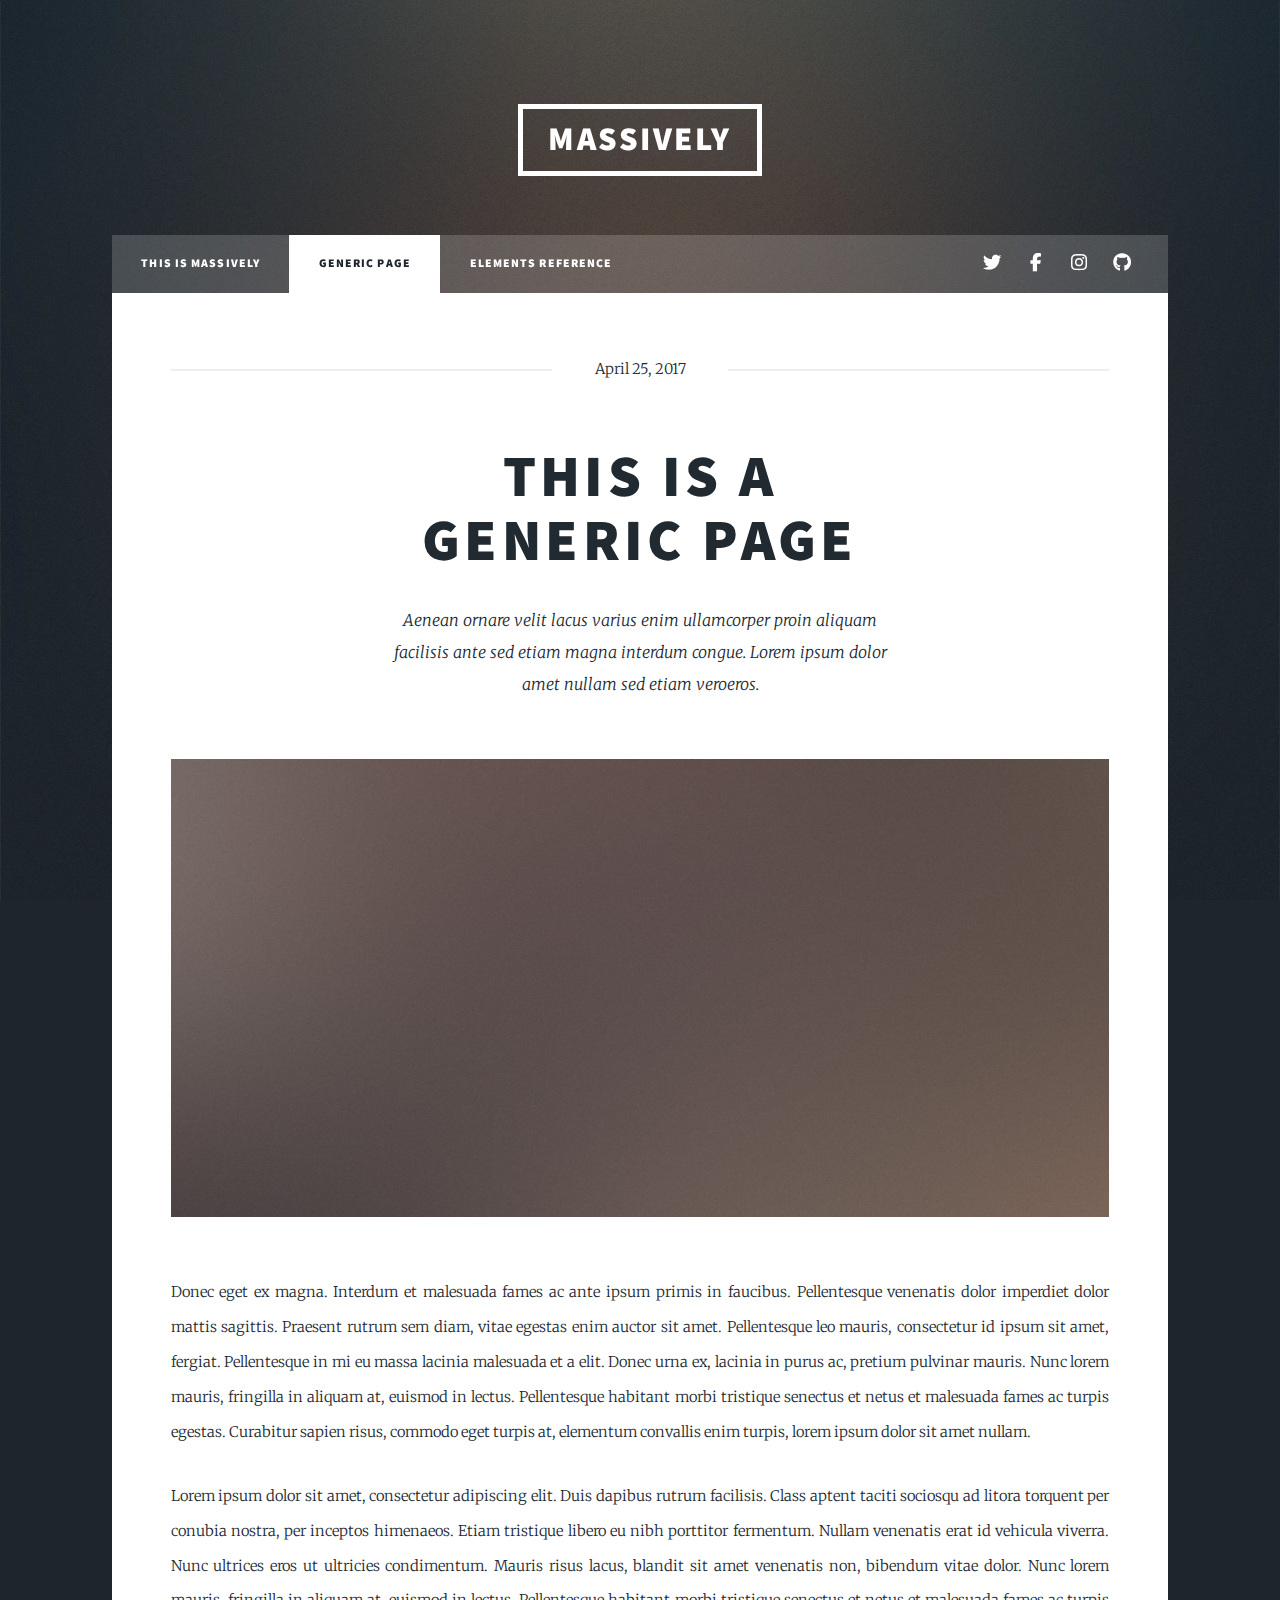
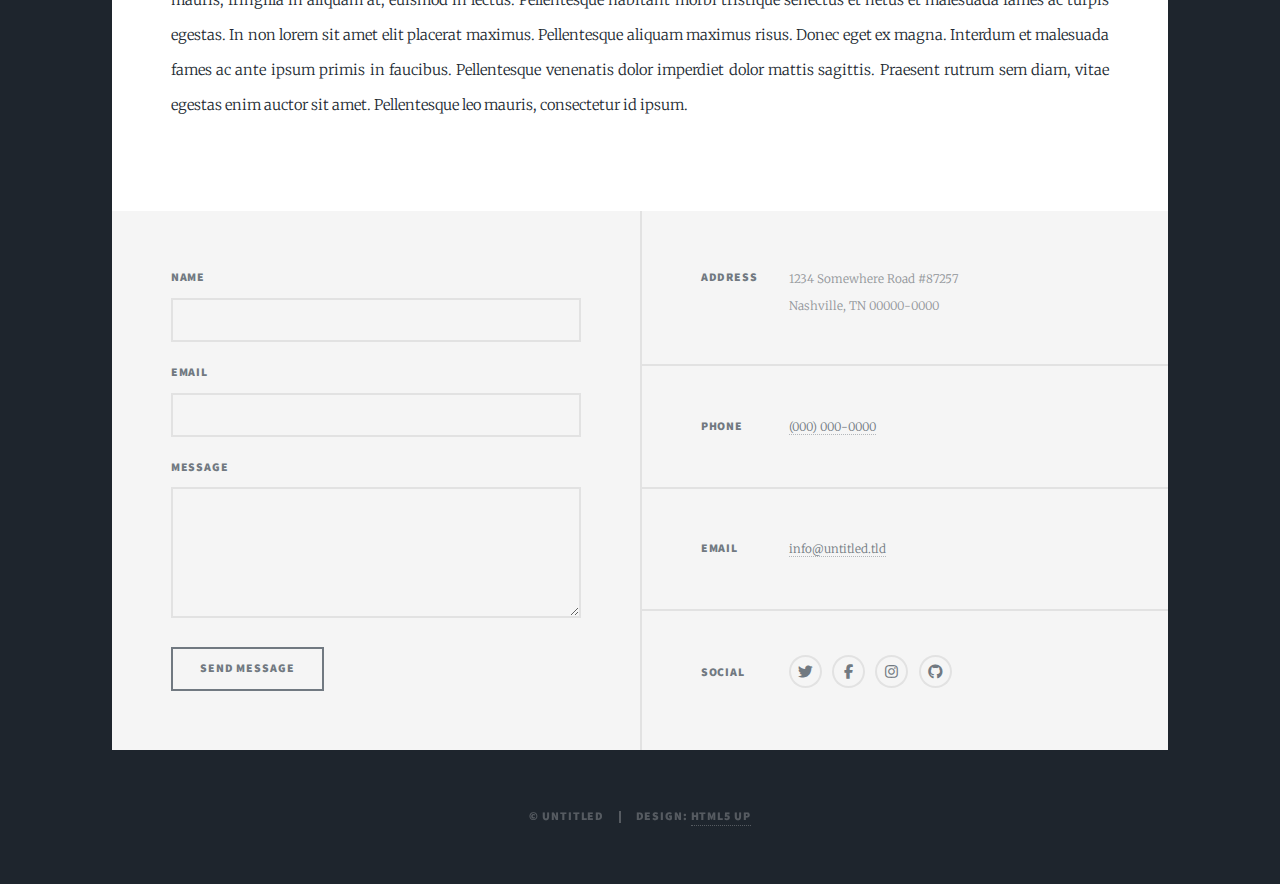
<file: generic.html>
<!DOCTYPE HTML>
<!--
	Massively by HTML5 UP
	html5up.net | @ajlkn
	Free for personal and commercial use under the CCA 3.0 license (html5up.net/license)
-->
<html>
	<head>
		<title>Generic Page - Massively by HTML5 UP</title>
		<meta charset="utf-8" />
		<meta name="viewport" content="width=device-width, initial-scale=1, user-scalable=no" />
		<link rel="stylesheet" href="assets/css/main.css" />
		<noscript><link rel="stylesheet" href="assets/css/noscript.css" /></noscript>
	</head>
	<body class="is-preload">

		<!-- Wrapper -->
			<div id="wrapper">

				<!-- Header -->
					<header id="header">
						<a href="index.html" class="logo">Massively</a>
					</header>

				<!-- Nav -->
					<nav id="nav">
						<ul class="links">
							<li><a href="index.html">This is Massively</a></li>
							<li class="active"><a href="generic.html">Generic Page</a></li>
							<li><a href="elements.html">Elements Reference</a></li>
						</ul>
						<ul class="icons">
							<li><a href="#" class="icon brands fa-twitter"><span class="label">Twitter</span></a></li>
							<li><a href="#" class="icon brands fa-facebook-f"><span class="label">Facebook</span></a></li>
							<li><a href="#" class="icon brands fa-instagram"><span class="label">Instagram</span></a></li>
							<li><a href="#" class="icon brands fa-github"><span class="label">GitHub</span></a></li>
						</ul>
					</nav>

				<!-- Main -->
					<div id="main">

						<!-- Post -->
							<section class="post">
								<header class="major">
									<span class="date">April 25, 2017</span>
									<h1>This is a<br />
									Generic Page</h1>
									<p>Aenean ornare velit lacus varius enim ullamcorper proin aliquam<br />
									facilisis ante sed etiam magna interdum congue. Lorem ipsum dolor<br />
									amet nullam sed etiam veroeros.</p>
								</header>
								<div class="image main"><img src="images/pic01.jpg" alt="" /></div>
								<p>Donec eget ex magna. Interdum et malesuada fames ac ante ipsum primis in faucibus. Pellentesque venenatis dolor imperdiet dolor mattis sagittis. Praesent rutrum sem diam, vitae egestas enim auctor sit amet. Pellentesque leo mauris, consectetur id ipsum sit amet, fergiat. Pellentesque in mi eu massa lacinia malesuada et a elit. Donec urna ex, lacinia in purus ac, pretium pulvinar mauris. Nunc lorem mauris, fringilla in aliquam at, euismod in lectus. Pellentesque habitant morbi tristique senectus et netus et malesuada fames ac turpis egestas. Curabitur sapien risus, commodo eget turpis at, elementum convallis enim turpis, lorem ipsum dolor sit amet nullam.</p>
								<p>Lorem ipsum dolor sit amet, consectetur adipiscing elit. Duis dapibus rutrum facilisis. Class aptent taciti sociosqu ad litora torquent per conubia nostra, per inceptos himenaeos. Etiam tristique libero eu nibh porttitor fermentum. Nullam venenatis erat id vehicula viverra. Nunc ultrices eros ut ultricies condimentum. Mauris risus lacus, blandit sit amet venenatis non, bibendum vitae dolor. Nunc lorem mauris, fringilla in aliquam at, euismod in lectus. Pellentesque habitant morbi tristique senectus et netus et malesuada fames ac turpis egestas. In non lorem sit amet elit placerat maximus. Pellentesque aliquam maximus risus. Donec eget ex magna. Interdum et malesuada fames ac ante ipsum primis in faucibus. Pellentesque venenatis dolor imperdiet dolor mattis sagittis. Praesent rutrum sem diam, vitae egestas enim auctor sit amet. Pellentesque leo mauris, consectetur id ipsum.</p>
							</section>

					</div>

				<!-- Footer -->
					<footer id="footer">
						<section>
							<form method="post" action="#">
								<div class="fields">
									<div class="field">
										<label for="name">Name</label>
										<input type="text" name="name" id="name" />
									</div>
									<div class="field">
										<label for="email">Email</label>
										<input type="text" name="email" id="email" />
									</div>
									<div class="field">
										<label for="message">Message</label>
										<textarea name="message" id="message" rows="3"></textarea>
									</div>
								</div>
								<ul class="actions">
									<li><input type="submit" value="Send Message" /></li>
								</ul>
							</form>
						</section>
						<section class="split contact">
							<section class="alt">
								<h3>Address</h3>
								<p>1234 Somewhere Road #87257<br />
								Nashville, TN 00000-0000</p>
							</section>
							<section>
								<h3>Phone</h3>
								<p><a href="#">(000) 000-0000</a></p>
							</section>
							<section>
								<h3>Email</h3>
								<p><a href="#">info@untitled.tld</a></p>
							</section>
							<section>
								<h3>Social</h3>
								<ul class="icons alt">
									<li><a href="#" class="icon brands alt fa-twitter"><span class="label">Twitter</span></a></li>
									<li><a href="#" class="icon brands alt fa-facebook-f"><span class="label">Facebook</span></a></li>
									<li><a href="#" class="icon brands alt fa-instagram"><span class="label">Instagram</span></a></li>
									<li><a href="#" class="icon brands alt fa-github"><span class="label">GitHub</span></a></li>
								</ul>
							</section>
						</section>
					</footer>

				<!-- Copyright -->
					<div id="copyright">
						<ul><li>&copy; Untitled</li><li>Design: <a href="https://html5up.net">HTML5 UP</a></li></ul>
					</div>

			</div>

		<!-- Scripts -->
			<script src="assets/js/jquery.min.js"></script>
			<script src="assets/js/jquery.scrollex.min.js"></script>
			<script src="assets/js/jquery.scrolly.min.js"></script>
			<script src="assets/js/browser.min.js"></script>
			<script src="assets/js/breakpoints.min.js"></script>
			<script src="assets/js/util.js"></script>
			<script src="assets/js/main.js"></script>

	</body>
</html>
</file>
<file: assets/css/main.css>
@import url(fontawesome-all.min.css);
@import url("https://fonts.googleapis.com/css?family=Merriweather:300,700,300italic,700italic|Source+Sans+Pro:900");

/*
	Massively by HTML5 UP
	html5up.net | @ajlkn
	Free for personal and commercial use under the CCA 3.0 license (html5up.net/license)
*/

html, body, div, span, applet, object,
iframe, h1, h2, h3, h4, h5, h6, p, blockquote,
pre, a, abbr, acronym, address, big, cite,
code, del, dfn, em, img, ins, kbd, q, s, samp,
small, strike, strong, sub, sup, tt, var, b,
u, i, center, dl, dt, dd, ol, ul, li, fieldset,
form, label, legend, table, caption, tbody,
tfoot, thead, tr, th, td, article, aside,
canvas, details, embed, figure, figcaption,
footer, header, hgroup, menu, nav, output, ruby,
section, summary, time, mark, audio, video {
	margin: 0;
	padding: 0;
	border: 0;
	font-size: 100%;
	font: inherit;
	vertical-align: baseline;}

article, aside, details, figcaption, figure,
footer, header, hgroup, menu, nav, section {
	display: block;}

body {
	line-height: 1;
}

ol, ul {
	list-style: none;
}

blockquote, q {
	quotes: none;
}

	blockquote:before, blockquote:after, q:before, q:after {
		content: '';
		content: none;
	}

table {
	border-collapse: collapse;
	border-spacing: 0;
}

body {
	-webkit-text-size-adjust: none;
}

mark {
	background-color: transparent;
	color: inherit;
}

input::-moz-focus-inner {
	border: 0;
	padding: 0;
}

input, select, textarea {
	-moz-appearance: none;
	-webkit-appearance: none;
	-ms-appearance: none;
	appearance: none;
}

/* Basic */

	@-ms-viewport {
		width: device-width;
	}

	body {
		-ms-overflow-style: scrollbar;
	}

	@media screen and (max-width: 480px) {

		html, body {
			min-width: 320px;
		}

	}

	html {
		box-sizing: border-box;
	}

	*, *:before, *:after {
		box-sizing: inherit;
	}

	body {
		background-color: #1e252d;
	}

		body.is-preload *, body.is-preload *:before, body.is-preload *:after {
			-moz-animation: none !important;
			-webkit-animation: none !important;
			-ms-animation: none !important;
			animation: none !important;
			-moz-transition: none !important;
			-webkit-transition: none !important;
			-ms-transition: none !important;
			transition: none !important;
		}

/* Type */

	html {
		font-size: 16pt;
	}

		@media screen and (max-width: 1680px) {

			html {
				font-size: 12pt;
			}

		}

		@media screen and (max-width: 1280px) {

			html {
				font-size: 11pt;
			}

		}

		@media screen and (max-width: 360px) {

			html {
				font-size: 10pt;
			}

		}

	body {
		color: #212931;
	}

	body, input, select, textarea {
		font-family: "Merriweather", Georgia, serif;
		font-weight: 300;
		font-size: 1rem;
		line-height: 2.375;
	}

	a {
		-moz-transition: color 0.2s ease-in-out, background-color 0.2s ease-in-out, border-color 0.2s ease-in-out, box-shadow 0.2s ease-in-out;
		-webkit-transition: color 0.2s ease-in-out, background-color 0.2s ease-in-out, border-color 0.2s ease-in-out, box-shadow 0.2s ease-in-out;
		-ms-transition: color 0.2s ease-in-out, background-color 0.2s ease-in-out, border-color 0.2s ease-in-out, box-shadow 0.2s ease-in-out;
		transition: color 0.2s ease-in-out, background-color 0.2s ease-in-out, border-color 0.2s ease-in-out, box-shadow 0.2s ease-in-out;
		border-bottom: dotted 1px;
		text-decoration: none;
	}

		a:hover {
			border-bottom-color: transparent;
		}

	strong, b {
		font-weight: 600;
	}

	em, i {
		font-style: italic;
	}

	p {
		text-align: justify;
		margin: 0 0 2rem 0;
	}

	h1, h2, h3, h4, h5, h6 {
		font-family: "Source Sans Pro", Helvetica, sans-serif;
		font-weight: 900;
		line-height: 1.5;
		letter-spacing: 0.075em;
		text-transform: uppercase;
		margin: 0 0 1rem 0;
	}

		h1 a, h2 a, h3 a, h4 a, h5 a, h6 a {
			border-bottom: 0;
			color: inherit;
			text-decoration: none;
		}

	h1 {
		font-size: 4rem;
		line-height: 1.1;
		margin: 0 0 2rem 0;
	}

	h2 {
		font-size: 1.75rem;
		line-height: 1.3;
		margin: 0 0 1.5rem 0;
	}

	h3 {
		font-size: 1.25rem;
		margin: 0 0 1.5rem 0;
	}

	h4 {
		font-size: 1rem;
	}

	h5 {
		font-size: 0.9rem;
	}

	h6 {
		font-size: 0.8rem;
	}

	sub {
		font-size: 0.8rem;
		position: relative;
		top: 0.5rem;
	}

	sup {
		font-size: 0.8rem;
		position: relative;
		top: -0.5rem;
	}

	blockquote {
		border-left: solid 4px;
		font-style: italic;
		margin: 0 0 2rem 0;
		padding: 0.5rem 0 0.5rem 2rem;
	}

	code {
		border: solid 2px;
		font-family: "Courier New", monospace;
		font-size: 0.9rem;
		margin: 0 0.25rem;
		padding: 0.25rem 0.65rem;
	}

	pre {
		-webkit-overflow-scrolling: touch;
		font-family: "Courier New", monospace;
		font-size: 0.9rem;
		margin: 0 0 2rem 0;
	}

		pre code {
			display: block;
			line-height: 1.75;
			padding: 1rem 1.5rem;
			overflow-x: auto;
		}

	hr {
		border: 0;
		border-bottom: solid 2px;
		margin: 3rem 0;
	}

		hr.major {
			margin: 5rem 0;
		}

	.align-left {
		text-align: left;
	}

	.align-center {
		text-align: center;
	}

	.align-right {
		text-align: right;
	}

	input, select, textarea {
		color: #212931;
	}

	a {
		color: #212931;
		border-bottom-color: rgba(33, 41, 49, 0.5);
	}

		a:hover {
			border-bottom-color: transparent;
			color: #18bfef !important;
		}

	strong, b {
		color: #212931;
	}

	h1, h2, h3, h4, h5, h6 {
		color: #212931;
	}

	blockquote {
		border-left-color: #eeeeee;
	}

	code {
		background: rgba(220, 220, 220, 0.25);
		border-color: #eeeeee;
	}

	hr {
		border-bottom-color: #eeeeee;
	}

/* Row */

	.row {
		display: flex;
		flex-wrap: wrap;
		box-sizing: border-box;
		align-items: stretch;
	}

		.row > * {
			box-sizing: border-box;
		}

		.row.gtr-uniform > * > :last-child {
			margin-bottom: 0;
		}

		.row.aln-left {
			justify-content: flex-start;
		}

		.row.aln-center {
			justify-content: center;
		}

		.row.aln-right {
			justify-content: flex-end;
		}

		.row.aln-top {
			align-items: flex-start;
		}

		.row.aln-middle {
			align-items: center;
		}

		.row.aln-bottom {
			align-items: flex-end;
		}

		.row > .imp {
			order: -1;
		}

		.row > .col-1 {
			width: 8.33333%;
		}

		.row > .off-1 {
			margin-left: 8.33333%;
		}

		.row > .col-2 {
			width: 16.66667%;
		}

		.row > .off-2 {
			margin-left: 16.66667%;
		}

		.row > .col-3 {
			width: 25%;
		}

		.row > .off-3 {
			margin-left: 25%;
		}

		.row > .col-4 {
			width: 33.33333%;
		}

		.row > .off-4 {
			margin-left: 33.33333%;
		}

		.row > .col-5 {
			width: 41.66667%;
		}

		.row > .off-5 {
			margin-left: 41.66667%;
		}

		.row > .col-6 {
			width: 50%;
		}

		.row > .off-6 {
			margin-left: 50%;
		}

		.row > .col-7 {
			width: 58.33333%;
		}

		.row > .off-7 {
			margin-left: 58.33333%;
		}

		.row > .col-8 {
			width: 66.66667%;
		}

		.row > .off-8 {
			margin-left: 66.66667%;
		}

		.row > .col-9 {
			width: 75%;
		}

		.row > .off-9 {
			margin-left: 75%;
		}

		.row > .col-10 {
			width: 83.33333%;
		}

		.row > .off-10 {
			margin-left: 83.33333%;
		}

		.row > .col-11 {
			width: 91.66667%;
		}

		.row > .off-11 {
			margin-left: 91.66667%;
		}

		.row > .col-12 {
			width: 100%;
		}

		.row > .off-12 {
			margin-left: 100%;
		}

		.row.gtr-0 {
			margin-top: 0;
			margin-left: 0rem;
		}

			.row.gtr-0 > * {
				padding: 0 0 0 0rem;
			}

			.row.gtr-0.gtr-uniform {
				margin-top: 0rem;
			}

				.row.gtr-0.gtr-uniform > * {
					padding-top: 0rem;
				}

		.row.gtr-25 {
			margin-top: 0;
			margin-left: -0.375rem;
		}

			.row.gtr-25 > * {
				padding: 0 0 0 0.375rem;
			}

			.row.gtr-25.gtr-uniform {
				margin-top: -0.375rem;
			}

				.row.gtr-25.gtr-uniform > * {
					padding-top: 0.375rem;
				}

		.row.gtr-50 {
			margin-top: 0;
			margin-left: -0.75rem;
		}

			.row.gtr-50 > * {
				padding: 0 0 0 0.75rem;
			}

			.row.gtr-50.gtr-uniform {
				margin-top: -0.75rem;
			}

				.row.gtr-50.gtr-uniform > * {
					padding-top: 0.75rem;
				}

		.row {
			margin-top: 0;
			margin-left: -1.5rem;
		}

			.row > * {
				padding: 0 0 0 1.5rem;
			}

			.row.gtr-uniform {
				margin-top: -1.5rem;
			}

				.row.gtr-uniform > * {
					padding-top: 1.5rem;
				}

		.row.gtr-150 {
			margin-top: 0;
			margin-left: -2.25rem;
		}

			.row.gtr-150 > * {
				padding: 0 0 0 2.25rem;
			}

			.row.gtr-150.gtr-uniform {
				margin-top: -2.25rem;
			}

				.row.gtr-150.gtr-uniform > * {
					padding-top: 2.25rem;
				}

		.row.gtr-200 {
			margin-top: 0;
			margin-left: -3rem;
		}

			.row.gtr-200 > * {
				padding: 0 0 0 3rem;
			}

			.row.gtr-200.gtr-uniform {
				margin-top: -3rem;
			}

				.row.gtr-200.gtr-uniform > * {
					padding-top: 3rem;
				}

		@media screen and (max-width: 1680px) {

			.row {
				display: flex;
				flex-wrap: wrap;
				box-sizing: border-box;
				align-items: stretch;
			}

				.row > * {
					box-sizing: border-box;
				}

				.row.gtr-uniform > * > :last-child {
					margin-bottom: 0;
				}

				.row.aln-left {
					justify-content: flex-start;
				}

				.row.aln-center {
					justify-content: center;
				}

				.row.aln-right {
					justify-content: flex-end;
				}

				.row.aln-top {
					align-items: flex-start;
				}

				.row.aln-middle {
					align-items: center;
				}

				.row.aln-bottom {
					align-items: flex-end;
				}

				.row > .imp-xlarge {
					order: -1;
				}

				.row > .col-1-xlarge {
					width: 8.33333%;
				}

				.row > .off-1-xlarge {
					margin-left: 8.33333%;
				}

				.row > .col-2-xlarge {
					width: 16.66667%;
				}

				.row > .off-2-xlarge {
					margin-left: 16.66667%;
				}

				.row > .col-3-xlarge {
					width: 25%;
				}

				.row > .off-3-xlarge {
					margin-left: 25%;
				}

				.row > .col-4-xlarge {
					width: 33.33333%;
				}

				.row > .off-4-xlarge {
					margin-left: 33.33333%;
				}

				.row > .col-5-xlarge {
					width: 41.66667%;
				}

				.row > .off-5-xlarge {
					margin-left: 41.66667%;
				}

				.row > .col-6-xlarge {
					width: 50%;
				}

				.row > .off-6-xlarge {
					margin-left: 50%;
				}

				.row > .col-7-xlarge {
					width: 58.33333%;
				}

				.row > .off-7-xlarge {
					margin-left: 58.33333%;
				}

				.row > .col-8-xlarge {
					width: 66.66667%;
				}

				.row > .off-8-xlarge {
					margin-left: 66.66667%;
				}

				.row > .col-9-xlarge {
					width: 75%;
				}

				.row > .off-9-xlarge {
					margin-left: 75%;
				}

				.row > .col-10-xlarge {
					width: 83.33333%;
				}

				.row > .off-10-xlarge {
					margin-left: 83.33333%;
				}

				.row > .col-11-xlarge {
					width: 91.66667%;
				}

				.row > .off-11-xlarge {
					margin-left: 91.66667%;
				}

				.row > .col-12-xlarge {
					width: 100%;
				}

				.row > .off-12-xlarge {
					margin-left: 100%;
				}

				.row.gtr-0 {
					margin-top: 0;
					margin-left: 0rem;
				}

					.row.gtr-0 > * {
						padding: 0 0 0 0rem;
					}

					.row.gtr-0.gtr-uniform {
						margin-top: 0rem;
					}

						.row.gtr-0.gtr-uniform > * {
							padding-top: 0rem;
						}

				.row.gtr-25 {
					margin-top: 0;
					margin-left: -0.375rem;
				}

					.row.gtr-25 > * {
						padding: 0 0 0 0.375rem;
					}

					.row.gtr-25.gtr-uniform {
						margin-top: -0.375rem;
					}

						.row.gtr-25.gtr-uniform > * {
							padding-top: 0.375rem;
						}

				.row.gtr-50 {
					margin-top: 0;
					margin-left: -0.75rem;
				}

					.row.gtr-50 > * {
						padding: 0 0 0 0.75rem;
					}

					.row.gtr-50.gtr-uniform {
						margin-top: -0.75rem;
					}

						.row.gtr-50.gtr-uniform > * {
							padding-top: 0.75rem;
						}

				.row {
					margin-top: 0;
					margin-left: -1.5rem;
				}

					.row > * {
						padding: 0 0 0 1.5rem;
					}

					.row.gtr-uniform {
						margin-top: -1.5rem;
					}

						.row.gtr-uniform > * {
							padding-top: 1.5rem;
						}

				.row.gtr-150 {
					margin-top: 0;
					margin-left: -2.25rem;
				}

					.row.gtr-150 > * {
						padding: 0 0 0 2.25rem;
					}

					.row.gtr-150.gtr-uniform {
						margin-top: -2.25rem;
					}

						.row.gtr-150.gtr-uniform > * {
							padding-top: 2.25rem;
						}

				.row.gtr-200 {
					margin-top: 0;
					margin-left: -3rem;
				}

					.row.gtr-200 > * {
						padding: 0 0 0 3rem;
					}

					.row.gtr-200.gtr-uniform {
						margin-top: -3rem;
					}

						.row.gtr-200.gtr-uniform > * {
							padding-top: 3rem;
						}

		}

		@media screen and (max-width: 1280px) {

			.row {
				display: flex;
				flex-wrap: wrap;
				box-sizing: border-box;
				align-items: stretch;
			}

				.row > * {
					box-sizing: border-box;
				}

				.row.gtr-uniform > * > :last-child {
					margin-bottom: 0;
				}

				.row.aln-left {
					justify-content: flex-start;
				}

				.row.aln-center {
					justify-content: center;
				}

				.row.aln-right {
					justify-content: flex-end;
				}

				.row.aln-top {
					align-items: flex-start;
				}

				.row.aln-middle {
					align-items: center;
				}

				.row.aln-bottom {
					align-items: flex-end;
				}

				.row > .imp-large {
					order: -1;
				}

				.row > .col-1-large {
					width: 8.33333%;
				}

				.row > .off-1-large {
					margin-left: 8.33333%;
				}

				.row > .col-2-large {
					width: 16.66667%;
				}

				.row > .off-2-large {
					margin-left: 16.66667%;
				}

				.row > .col-3-large {
					width: 25%;
				}

				.row > .off-3-large {
					margin-left: 25%;
				}

				.row > .col-4-large {
					width: 33.33333%;
				}

				.row > .off-4-large {
					margin-left: 33.33333%;
				}

				.row > .col-5-large {
					width: 41.66667%;
				}

				.row > .off-5-large {
					margin-left: 41.66667%;
				}

				.row > .col-6-large {
					width: 50%;
				}

				.row > .off-6-large {
					margin-left: 50%;
				}

				.row > .col-7-large {
					width: 58.33333%;
				}

				.row > .off-7-large {
					margin-left: 58.33333%;
				}

				.row > .col-8-large {
					width: 66.66667%;
				}

				.row > .off-8-large {
					margin-left: 66.66667%;
				}

				.row > .col-9-large {
					width: 75%;
				}

				.row > .off-9-large {
					margin-left: 75%;
				}

				.row > .col-10-large {
					width: 83.33333%;
				}

				.row > .off-10-large {
					margin-left: 83.33333%;
				}

				.row > .col-11-large {
					width: 91.66667%;
				}

				.row > .off-11-large {
					margin-left: 91.66667%;
				}

				.row > .col-12-large {
					width: 100%;
				}

				.row > .off-12-large {
					margin-left: 100%;
				}

				.row.gtr-0 {
					margin-top: 0;
					margin-left: 0rem;
				}

					.row.gtr-0 > * {
						padding: 0 0 0 0rem;
					}

					.row.gtr-0.gtr-uniform {
						margin-top: 0rem;
					}

						.row.gtr-0.gtr-uniform > * {
							padding-top: 0rem;
						}

				.row.gtr-25 {
					margin-top: 0;
					margin-left: -0.375rem;
				}

					.row.gtr-25 > * {
						padding: 0 0 0 0.375rem;
					}

					.row.gtr-25.gtr-uniform {
						margin-top: -0.375rem;
					}

						.row.gtr-25.gtr-uniform > * {
							padding-top: 0.375rem;
						}

				.row.gtr-50 {
					margin-top: 0;
					margin-left: -0.75rem;
				}

					.row.gtr-50 > * {
						padding: 0 0 0 0.75rem;
					}

					.row.gtr-50.gtr-uniform {
						margin-top: -0.75rem;
					}

						.row.gtr-50.gtr-uniform > * {
							padding-top: 0.75rem;
						}

				.row {
					margin-top: 0;
					margin-left: -1.5rem;
				}

					.row > * {
						padding: 0 0 0 1.5rem;
					}

					.row.gtr-uniform {
						margin-top: -1.5rem;
					}

						.row.gtr-uniform > * {
							padding-top: 1.5rem;
						}

				.row.gtr-150 {
					margin-top: 0;
					margin-left: -2.25rem;
				}

					.row.gtr-150 > * {
						padding: 0 0 0 2.25rem;
					}

					.row.gtr-150.gtr-uniform {
						margin-top: -2.25rem;
					}

						.row.gtr-150.gtr-uniform > * {
							padding-top: 2.25rem;
						}

				.row.gtr-200 {
					margin-top: 0;
					margin-left: -3rem;
				}

					.row.gtr-200 > * {
						padding: 0 0 0 3rem;
					}

					.row.gtr-200.gtr-uniform {
						margin-top: -3rem;
					}

						.row.gtr-200.gtr-uniform > * {
							padding-top: 3rem;
						}

		}

		@media screen and (max-width: 980px) {

			.row {
				display: flex;
				flex-wrap: wrap;
				box-sizing: border-box;
				align-items: stretch;
			}

				.row > * {
					box-sizing: border-box;
				}

				.row.gtr-uniform > * > :last-child {
					margin-bottom: 0;
				}

				.row.aln-left {
					justify-content: flex-start;
				}

				.row.aln-center {
					justify-content: center;
				}

				.row.aln-right {
					justify-content: flex-end;
				}

				.row.aln-top {
					align-items: flex-start;
				}

				.row.aln-middle {
					align-items: center;
				}

				.row.aln-bottom {
					align-items: flex-end;
				}

				.row > .imp-medium {
					order: -1;
				}

				.row > .col-1-medium {
					width: 8.33333%;
				}

				.row > .off-1-medium {
					margin-left: 8.33333%;
				}

				.row > .col-2-medium {
					width: 16.66667%;
				}

				.row > .off-2-medium {
					margin-left: 16.66667%;
				}

				.row > .col-3-medium {
					width: 25%;
				}

				.row > .off-3-medium {
					margin-left: 25%;
				}

				.row > .col-4-medium {
					width: 33.33333%;
				}

				.row > .off-4-medium {
					margin-left: 33.33333%;
				}

				.row > .col-5-medium {
					width: 41.66667%;
				}

				.row > .off-5-medium {
					margin-left: 41.66667%;
				}

				.row > .col-6-medium {
					width: 50%;
				}

				.row > .off-6-medium {
					margin-left: 50%;
				}

				.row > .col-7-medium {
					width: 58.33333%;
				}

				.row > .off-7-medium {
					margin-left: 58.33333%;
				}

				.row > .col-8-medium {
					width: 66.66667%;
				}

				.row > .off-8-medium {
					margin-left: 66.66667%;
				}

				.row > .col-9-medium {
					width: 75%;
				}

				.row > .off-9-medium {
					margin-left: 75%;
				}

				.row > .col-10-medium {
					width: 83.33333%;
				}

				.row > .off-10-medium {
					margin-left: 83.33333%;
				}

				.row > .col-11-medium {
					width: 91.66667%;
				}

				.row > .off-11-medium {
					margin-left: 91.66667%;
				}

				.row > .col-12-medium {
					width: 100%;
				}

				.row > .off-12-medium {
					margin-left: 100%;
				}

				.row.gtr-0 {
					margin-top: 0;
					margin-left: 0rem;
				}

					.row.gtr-0 > * {
						padding: 0 0 0 0rem;
					}

					.row.gtr-0.gtr-uniform {
						margin-top: 0rem;
					}

						.row.gtr-0.gtr-uniform > * {
							padding-top: 0rem;
						}

				.row.gtr-25 {
					margin-top: 0;
					margin-left: -0.375rem;
				}

					.row.gtr-25 > * {
						padding: 0 0 0 0.375rem;
					}

					.row.gtr-25.gtr-uniform {
						margin-top: -0.375rem;
					}

						.row.gtr-25.gtr-uniform > * {
							padding-top: 0.375rem;
						}

				.row.gtr-50 {
					margin-top: 0;
					margin-left: -0.75rem;
				}

					.row.gtr-50 > * {
						padding: 0 0 0 0.75rem;
					}

					.row.gtr-50.gtr-uniform {
						margin-top: -0.75rem;
					}

						.row.gtr-50.gtr-uniform > * {
							padding-top: 0.75rem;
						}

				.row {
					margin-top: 0;
					margin-left: -1.5rem;
				}

					.row > * {
						padding: 0 0 0 1.5rem;
					}

					.row.gtr-uniform {
						margin-top: -1.5rem;
					}

						.row.gtr-uniform > * {
							padding-top: 1.5rem;
						}

				.row.gtr-150 {
					margin-top: 0;
					margin-left: -2.25rem;
				}

					.row.gtr-150 > * {
						padding: 0 0 0 2.25rem;
					}

					.row.gtr-150.gtr-uniform {
						margin-top: -2.25rem;
					}

						.row.gtr-150.gtr-uniform > * {
							padding-top: 2.25rem;
						}

				.row.gtr-200 {
					margin-top: 0;
					margin-left: -3rem;
				}

					.row.gtr-200 > * {
						padding: 0 0 0 3rem;
					}

					.row.gtr-200.gtr-uniform {
						margin-top: -3rem;
					}

						.row.gtr-200.gtr-uniform > * {
							padding-top: 3rem;
						}

		}

		@media screen and (max-width: 736px) {

			.row {
				display: flex;
				flex-wrap: wrap;
				box-sizing: border-box;
				align-items: stretch;
			}

				.row > * {
					box-sizing: border-box;
				}

				.row.gtr-uniform > * > :last-child {
					margin-bottom: 0;
				}

				.row.aln-left {
					justify-content: flex-start;
				}

				.row.aln-center {
					justify-content: center;
				}

				.row.aln-right {
					justify-content: flex-end;
				}

				.row.aln-top {
					align-items: flex-start;
				}

				.row.aln-middle {
					align-items: center;
				}

				.row.aln-bottom {
					align-items: flex-end;
				}

				.row > .imp-small {
					order: -1;
				}

				.row > .col-1-small {
					width: 8.33333%;
				}

				.row > .off-1-small {
					margin-left: 8.33333%;
				}

				.row > .col-2-small {
					width: 16.66667%;
				}

				.row > .off-2-small {
					margin-left: 16.66667%;
				}

				.row > .col-3-small {
					width: 25%;
				}

				.row > .off-3-small {
					margin-left: 25%;
				}

				.row > .col-4-small {
					width: 33.33333%;
				}

				.row > .off-4-small {
					margin-left: 33.33333%;
				}

				.row > .col-5-small {
					width: 41.66667%;
				}

				.row > .off-5-small {
					margin-left: 41.66667%;
				}

				.row > .col-6-small {
					width: 50%;
				}

				.row > .off-6-small {
					margin-left: 50%;
				}

				.row > .col-7-small {
					width: 58.33333%;
				}

				.row > .off-7-small {
					margin-left: 58.33333%;
				}

				.row > .col-8-small {
					width: 66.66667%;
				}

				.row > .off-8-small {
					margin-left: 66.66667%;
				}

				.row > .col-9-small {
					width: 75%;
				}

				.row > .off-9-small {
					margin-left: 75%;
				}

				.row > .col-10-small {
					width: 83.33333%;
				}

				.row > .off-10-small {
					margin-left: 83.33333%;
				}

				.row > .col-11-small {
					width: 91.66667%;
				}

				.row > .off-11-small {
					margin-left: 91.66667%;
				}

				.row > .col-12-small {
					width: 100%;
				}

				.row > .off-12-small {
					margin-left: 100%;
				}

				.row.gtr-0 {
					margin-top: 0;
					margin-left: 0rem;
				}

					.row.gtr-0 > * {
						padding: 0 0 0 0rem;
					}

					.row.gtr-0.gtr-uniform {
						margin-top: 0rem;
					}

						.row.gtr-0.gtr-uniform > * {
							padding-top: 0rem;
						}

				.row.gtr-25 {
					margin-top: 0;
					margin-left: -0.375rem;
				}

					.row.gtr-25 > * {
						padding: 0 0 0 0.375rem;
					}

					.row.gtr-25.gtr-uniform {
						margin-top: -0.375rem;
					}

						.row.gtr-25.gtr-uniform > * {
							padding-top: 0.375rem;
						}

				.row.gtr-50 {
					margin-top: 0;
					margin-left: -0.75rem;
				}

					.row.gtr-50 > * {
						padding: 0 0 0 0.75rem;
					}

					.row.gtr-50.gtr-uniform {
						margin-top: -0.75rem;
					}

						.row.gtr-50.gtr-uniform > * {
							padding-top: 0.75rem;
						}

				.row {
					margin-top: 0;
					margin-left: -1.5rem;
				}

					.row > * {
						padding: 0 0 0 1.5rem;
					}

					.row.gtr-uniform {
						margin-top: -1.5rem;
					}

						.row.gtr-uniform > * {
							padding-top: 1.5rem;
						}

				.row.gtr-150 {
					margin-top: 0;
					margin-left: -2.25rem;
				}

					.row.gtr-150 > * {
						padding: 0 0 0 2.25rem;
					}

					.row.gtr-150.gtr-uniform {
						margin-top: -2.25rem;
					}

						.row.gtr-150.gtr-uniform > * {
							padding-top: 2.25rem;
						}

				.row.gtr-200 {
					margin-top: 0;
					margin-left: -3rem;
				}

					.row.gtr-200 > * {
						padding: 0 0 0 3rem;
					}

					.row.gtr-200.gtr-uniform {
						margin-top: -3rem;
					}

						.row.gtr-200.gtr-uniform > * {
							padding-top: 3rem;
						}

		}

		@media screen and (max-width: 480px) {

			.row {
				display: flex;
				flex-wrap: wrap;
				box-sizing: border-box;
				align-items: stretch;
			}

				.row > * {
					box-sizing: border-box;
				}

				.row.gtr-uniform > * > :last-child {
					margin-bottom: 0;
				}

				.row.aln-left {
					justify-content: flex-start;
				}

				.row.aln-center {
					justify-content: center;
				}

				.row.aln-right {
					justify-content: flex-end;
				}

				.row.aln-top {
					align-items: flex-start;
				}

				.row.aln-middle {
					align-items: center;
				}

				.row.aln-bottom {
					align-items: flex-end;
				}

				.row > .imp-xsmall {
					order: -1;
				}

				.row > .col-1-xsmall {
					width: 8.33333%;
				}

				.row > .off-1-xsmall {
					margin-left: 8.33333%;
				}

				.row > .col-2-xsmall {
					width: 16.66667%;
				}

				.row > .off-2-xsmall {
					margin-left: 16.66667%;
				}

				.row > .col-3-xsmall {
					width: 25%;
				}

				.row > .off-3-xsmall {
					margin-left: 25%;
				}

				.row > .col-4-xsmall {
					width: 33.33333%;
				}

				.row > .off-4-xsmall {
					margin-left: 33.33333%;
				}

				.row > .col-5-xsmall {
					width: 41.66667%;
				}

				.row > .off-5-xsmall {
					margin-left: 41.66667%;
				}

				.row > .col-6-xsmall {
					width: 50%;
				}

				.row > .off-6-xsmall {
					margin-left: 50%;
				}

				.row > .col-7-xsmall {
					width: 58.33333%;
				}

				.row > .off-7-xsmall {
					margin-left: 58.33333%;
				}

				.row > .col-8-xsmall {
					width: 66.66667%;
				}

				.row > .off-8-xsmall {
					margin-left: 66.66667%;
				}

				.row > .col-9-xsmall {
					width: 75%;
				}

				.row > .off-9-xsmall {
					margin-left: 75%;
				}

				.row > .col-10-xsmall {
					width: 83.33333%;
				}

				.row > .off-10-xsmall {
					margin-left: 83.33333%;
				}

				.row > .col-11-xsmall {
					width: 91.66667%;
				}

				.row > .off-11-xsmall {
					margin-left: 91.66667%;
				}

				.row > .col-12-xsmall {
					width: 100%;
				}

				.row > .off-12-xsmall {
					margin-left: 100%;
				}

				.row.gtr-0 {
					margin-top: 0;
					margin-left: 0rem;
				}

					.row.gtr-0 > * {
						padding: 0 0 0 0rem;
					}

					.row.gtr-0.gtr-uniform {
						margin-top: 0rem;
					}

						.row.gtr-0.gtr-uniform > * {
							padding-top: 0rem;
						}

				.row.gtr-25 {
					margin-top: 0;
					margin-left: -0.375rem;
				}

					.row.gtr-25 > * {
						padding: 0 0 0 0.375rem;
					}

					.row.gtr-25.gtr-uniform {
						margin-top: -0.375rem;
					}

						.row.gtr-25.gtr-uniform > * {
							padding-top: 0.375rem;
						}

				.row.gtr-50 {
					margin-top: 0;
					margin-left: -0.75rem;
				}

					.row.gtr-50 > * {
						padding: 0 0 0 0.75rem;
					}

					.row.gtr-50.gtr-uniform {
						margin-top: -0.75rem;
					}

						.row.gtr-50.gtr-uniform > * {
							padding-top: 0.75rem;
						}

				.row {
					margin-top: 0;
					margin-left: -1.5rem;
				}

					.row > * {
						padding: 0 0 0 1.5rem;
					}

					.row.gtr-uniform {
						margin-top: -1.5rem;
					}

						.row.gtr-uniform > * {
							padding-top: 1.5rem;
						}

				.row.gtr-150 {
					margin-top: 0;
					margin-left: -2.25rem;
				}

					.row.gtr-150 > * {
						padding: 0 0 0 2.25rem;
					}

					.row.gtr-150.gtr-uniform {
						margin-top: -2.25rem;
					}

						.row.gtr-150.gtr-uniform > * {
							padding-top: 2.25rem;
						}

				.row.gtr-200 {
					margin-top: 0;
					margin-left: -3rem;
				}

					.row.gtr-200 > * {
						padding: 0 0 0 3rem;
					}

					.row.gtr-200.gtr-uniform {
						margin-top: -3rem;
					}

						.row.gtr-200.gtr-uniform > * {
							padding-top: 3rem;
						}

		}

		@media screen and (max-width: 360px) {

			.row {
				display: flex;
				flex-wrap: wrap;
				box-sizing: border-box;
				align-items: stretch;
			}

				.row > * {
					box-sizing: border-box;
				}

				.row.gtr-uniform > * > :last-child {
					margin-bottom: 0;
				}

				.row.aln-left {
					justify-content: flex-start;
				}

				.row.aln-center {
					justify-content: center;
				}

				.row.aln-right {
					justify-content: flex-end;
				}

				.row.aln-top {
					align-items: flex-start;
				}

				.row.aln-middle {
					align-items: center;
				}

				.row.aln-bottom {
					align-items: flex-end;
				}

				.row > .imp-xxsmall {
					order: -1;
				}

				.row > .col-1-xxsmall {
					width: 8.33333%;
				}

				.row > .off-1-xxsmall {
					margin-left: 8.33333%;
				}

				.row > .col-2-xxsmall {
					width: 16.66667%;
				}

				.row > .off-2-xxsmall {
					margin-left: 16.66667%;
				}

				.row > .col-3-xxsmall {
					width: 25%;
				}

				.row > .off-3-xxsmall {
					margin-left: 25%;
				}

				.row > .col-4-xxsmall {
					width: 33.33333%;
				}

				.row > .off-4-xxsmall {
					margin-left: 33.33333%;
				}

				.row > .col-5-xxsmall {
					width: 41.66667%;
				}

				.row > .off-5-xxsmall {
					margin-left: 41.66667%;
				}

				.row > .col-6-xxsmall {
					width: 50%;
				}

				.row > .off-6-xxsmall {
					margin-left: 50%;
				}

				.row > .col-7-xxsmall {
					width: 58.33333%;
				}

				.row > .off-7-xxsmall {
					margin-left: 58.33333%;
				}

				.row > .col-8-xxsmall {
					width: 66.66667%;
				}

				.row > .off-8-xxsmall {
					margin-left: 66.66667%;
				}

				.row > .col-9-xxsmall {
					width: 75%;
				}

				.row > .off-9-xxsmall {
					margin-left: 75%;
				}

				.row > .col-10-xxsmall {
					width: 83.33333%;
				}

				.row > .off-10-xxsmall {
					margin-left: 83.33333%;
				}

				.row > .col-11-xxsmall {
					width: 91.66667%;
				}

				.row > .off-11-xxsmall {
					margin-left: 91.66667%;
				}

				.row > .col-12-xxsmall {
					width: 100%;
				}

				.row > .off-12-xxsmall {
					margin-left: 100%;
				}

				.row.gtr-0 {
					margin-top: 0;
					margin-left: 0rem;
				}

					.row.gtr-0 > * {
						padding: 0 0 0 0rem;
					}

					.row.gtr-0.gtr-uniform {
						margin-top: 0rem;
					}

						.row.gtr-0.gtr-uniform > * {
							padding-top: 0rem;
						}

				.row.gtr-25 {
					margin-top: 0;
					margin-left: -0.375rem;
				}

					.row.gtr-25 > * {
						padding: 0 0 0 0.375rem;
					}

					.row.gtr-25.gtr-uniform {
						margin-top: -0.375rem;
					}

						.row.gtr-25.gtr-uniform > * {
							padding-top: 0.375rem;
						}

				.row.gtr-50 {
					margin-top: 0;
					margin-left: -0.75rem;
				}

					.row.gtr-50 > * {
						padding: 0 0 0 0.75rem;
					}

					.row.gtr-50.gtr-uniform {
						margin-top: -0.75rem;
					}

						.row.gtr-50.gtr-uniform > * {
							padding-top: 0.75rem;
						}

				.row {
					margin-top: 0;
					margin-left: -1.5rem;
				}

					.row > * {
						padding: 0 0 0 1.5rem;
					}

					.row.gtr-uniform {
						margin-top: -1.5rem;
					}

						.row.gtr-uniform > * {
							padding-top: 1.5rem;
						}

				.row.gtr-150 {
					margin-top: 0;
					margin-left: -2.25rem;
				}

					.row.gtr-150 > * {
						padding: 0 0 0 2.25rem;
					}

					.row.gtr-150.gtr-uniform {
						margin-top: -2.25rem;
					}

						.row.gtr-150.gtr-uniform > * {
							padding-top: 2.25rem;
						}

				.row.gtr-200 {
					margin-top: 0;
					margin-left: -3rem;
				}

					.row.gtr-200 > * {
						padding: 0 0 0 3rem;
					}

					.row.gtr-200.gtr-uniform {
						margin-top: -3rem;
					}

						.row.gtr-200.gtr-uniform > * {
							padding-top: 3rem;
						}

		}

/* Box */

	.box {
		border: solid 2px;
		margin-bottom: 2rem;
		padding: 1.5rem;
	}

		.box > :last-child,
		.box > :last-child > :last-child,
		.box > :last-child > :last-child > :last-child {
			margin-bottom: 0;
		}

		.box.alt {
			border: 0;
			border-radius: 0;
			padding: 0;
		}

	.box {
		border-color: #eeeeee;
	}

/* Button */

	input[type="submit"],
	input[type="reset"],
	input[type="button"],
	button,
	.button {
		-moz-appearance: none;
		-webkit-appearance: none;
		-ms-appearance: none;
		appearance: none;
		-moz-transition: background-color 0.2s ease-in-out, box-shadow 0.2s ease-in-out, color 0.2s ease-in-out;
		-webkit-transition: background-color 0.2s ease-in-out, box-shadow 0.2s ease-in-out, color 0.2s ease-in-out;
		-ms-transition: background-color 0.2s ease-in-out, box-shadow 0.2s ease-in-out, color 0.2s ease-in-out;
		transition: background-color 0.2s ease-in-out, box-shadow 0.2s ease-in-out, color 0.2s ease-in-out;
		border: 0;
		border-radius: 0;
		cursor: pointer;
		display: inline-block;
		font-family: "Source Sans Pro", Helvetica, sans-serif;
		font-size: 0.8rem;
		font-weight: 900;
		letter-spacing: 0.075em;
		height: 3rem;
		line-height: 3rem;
		padding: 0 2rem;
		text-align: center;
		text-decoration: none;
		text-transform: uppercase;
		white-space: nowrap;
	}

		input[type="submit"].icon:before,
		input[type="reset"].icon:before,
		input[type="button"].icon:before,
		button.icon:before,
		.button.icon:before {
			margin-right: 0.5rem;
		}

		input[type="submit"].icon.solo,
		input[type="reset"].icon.solo,
		input[type="button"].icon.solo,
		button.icon.solo,
		.button.icon.solo {
			position: relative;
			width: 4rem;
			height: 4rem;
			line-height: 4rem;
			border-radius: 4rem;
			text-indent: 4rem;
			overflow: hidden;
			padding: 0;
			white-space: nowrap;
		}

			input[type="submit"].icon.solo:before,
			input[type="reset"].icon.solo:before,
			input[type="button"].icon.solo:before,
			button.icon.solo:before,
			.button.icon.solo:before {
				position: absolute;
				display: block;
				top: 0;
				left: 0;
				width: inherit;
				height: inherit;
				line-height: inherit;
				font-size: 1.25rem;
				margin-right: 0;
				text-align: center;
				text-indent: 0;
			}

		input[type="submit"].fit,
		input[type="reset"].fit,
		input[type="button"].fit,
		button.fit,
		.button.fit {
			width: 100%;
		}

		input[type="submit"].small,
		input[type="reset"].small,
		input[type="button"].small,
		button.small,
		.button.small {
			font-size: 0.7rem;
			height: 2.5rem;
			line-height: 2.5rem;
			padding: 0 1.5rem;
		}

		input[type="submit"].large,
		input[type="reset"].large,
		input[type="button"].large,
		button.large,
		.button.large {
			font-size: 0.9rem;
			height: 3.5rem;
			line-height: 3.5rem;
			padding: 0 2.75rem;
		}

		@media screen and (max-width: 980px) {

			input[type="submit"],
			input[type="reset"],
			input[type="button"],
			button,
			.button {
				font-size: 0.9rem;
				height: 3.25rem;
				line-height: 3.25rem;
			}

				input[type="submit"].large,
				input[type="reset"].large,
				input[type="button"].large,
				button.large,
				.button.large {
					font-size: 1rem;
					height: 3.75rem;
					line-height: 3.75rem;
				}

		}

		input[type="submit"].disabled, input[type="submit"]:disabled,
		input[type="reset"].disabled,
		input[type="reset"]:disabled,
		input[type="button"].disabled,
		input[type="button"]:disabled,
		button.disabled,
		button:disabled,
		.button.disabled,
		.button:disabled {
			pointer-events: none;
			opacity: 0.25;
		}

	input[type="submit"],
	input[type="reset"],
	input[type="button"],
	button,
	.button {
		background-color: transparent;
		box-shadow: inset 0 0 0 2px #212931;
		color: #212931 !important;
	}

		input[type="submit"]:hover,
		input[type="reset"]:hover,
		input[type="button"]:hover,
		button:hover,
		.button:hover {
			box-shadow: inset 0 0 0 2px #18bfef;
			color: #18bfef !important;
		}

		input[type="submit"].primary,
		input[type="reset"].primary,
		input[type="button"].primary,
		button.primary,
		.button.primary {
			background-color: #212931;
			box-shadow: none;
			color: #ffffff !important;
		}

			input[type="submit"].primary:hover,
			input[type="reset"].primary:hover,
			input[type="button"].primary:hover,
			button.primary:hover,
			.button.primary:hover {
				background-color: #18bfef;
			}

/* Form */

	form {
		margin: 0 0 2rem 0;
	}

		form > :last-child {
			margin-bottom: 0;
		}

		form > .fields {
			display: -moz-flex;
			display: -webkit-flex;
			display: -ms-flex;
			display: flex;
			-moz-flex-wrap: wrap;
			-webkit-flex-wrap: wrap;
			-ms-flex-wrap: wrap;
			flex-wrap: wrap;
			width: calc(100% + 3rem);
			margin: -1.5rem 0 2rem -1.5rem;
		}

			form > .fields > .field {
				-moz-flex-grow: 0;
				-webkit-flex-grow: 0;
				-ms-flex-grow: 0;
				flex-grow: 0;
				-moz-flex-shrink: 0;
				-webkit-flex-shrink: 0;
				-ms-flex-shrink: 0;
				flex-shrink: 0;
				padding: 1.5rem 0 0 1.5rem;
				width: calc(100% - 1.5rem);
			}

				form > .fields > .field.half {
					width: calc(50% - 0.75rem);
				}

				form > .fields > .field.third {
					width: calc(100%/3 - 0.5rem);
				}

				form > .fields > .field.quarter {
					width: calc(25% - 0.375rem);
				}

		@media screen and (max-width: 480px) {

			form > .fields {
				width: calc(100% + 3rem);
				margin: -1.5rem 0 2rem -1.5rem;
			}

				form > .fields > .field {
					padding: 1.5rem 0 0 1.5rem;
					width: calc(100% - 1.5rem);
				}

					form > .fields > .field.half {
						width: calc(100% - 1.5rem);
					}

					form > .fields > .field.third {
						width: calc(100% - 1.5rem);
					}

					form > .fields > .field.quarter {
						width: calc(100% - 1.5rem);
					}

		}

	label {
		display: block;
		font-family: "Source Sans Pro", Helvetica, sans-serif;
		font-weight: 900;
		line-height: 1.5;
		letter-spacing: 0.075em;
		font-size: 0.8rem;
		text-transform: uppercase;
		margin: 0 0 0.75rem 0;
	}

		@media screen and (max-width: 980px) {

			label {
				font-size: 0.9rem;
			}

		}

	input[type="text"],
	input[type="password"],
	input[type="email"],
	select,
	textarea {
		-moz-appearance: none;
		-webkit-appearance: none;
		-ms-appearance: none;
		appearance: none;
		background: transparent;
		border-radius: 0;
		border: solid 2px;
		color: inherit;
		display: block;
		outline: 0;
		padding: 0 1rem;
		text-decoration: none;
		width: 100%;
	}

		input[type="text"]:invalid,
		input[type="password"]:invalid,
		input[type="email"]:invalid,
		select:invalid,
		textarea:invalid {
			box-shadow: none;
		}

	select {
		background-size: 1.25rem;
		background-repeat: no-repeat;
		background-position: calc(100% - 1rem) center;
		height: 3rem;
		padding-right: 3rem;
		text-overflow: ellipsis;
	}

		select:focus::-ms-value {
			background-color: transparent;
		}

		select::-ms-expand {
			display: none;
		}

	input[type="text"],
	input[type="password"],
	input[type="email"],
	select {
		height: 3rem;
	}

	textarea {
		padding: 0.75rem 1rem;
	}

	input[type="checkbox"],
	input[type="radio"] {
		-moz-appearance: none;
		-webkit-appearance: none;
		-ms-appearance: none;
		appearance: none;
		display: block;
		float: left;
		margin-right: -2rem;
		opacity: 0;
		width: 1rem;
		z-index: -1;
	}

		input[type="checkbox"] + label,
		input[type="radio"] + label {
			text-decoration: none;
			cursor: pointer;
			display: inline-block;
			font-size: 1rem;
			letter-spacing: 0;
			font-family: "Merriweather", Georgia, serif;
			text-transform: none;
			font-weight: 300;
			padding-left: 2.8rem;
			padding-right: 1rem;
			position: relative;
		}

			input[type="checkbox"] + label:before,
			input[type="radio"] + label:before {
				-moz-osx-font-smoothing: grayscale;
				-webkit-font-smoothing: antialiased;
				display: inline-block;
				font-style: normal;
				font-variant: normal;
				text-rendering: auto;
				line-height: 1;
				text-transform: none !important;
				font-family: 'Font Awesome 5 Free';
				font-weight: 900;
			}

			input[type="checkbox"] + label:before,
			input[type="radio"] + label:before {
				border-radius: 0;
				border: solid 2px;
				content: '';
				display: inline-block;
				font-size: 0.8rem;
				height: 1.8rem;
				left: 0;
				line-height: 1.65rem;
				position: absolute;
				text-align: center;
				top: -0.125rem;
				width: 1.8rem;
			}

		input[type="checkbox"]:checked + label:before,
		input[type="radio"]:checked + label:before {
			content: '\f00c';
		}

	input[type="checkbox"] + label:before {
		border-radius: 0;
	}

	input[type="radio"] + label:before {
		border-radius: 100%;
	}

	::-webkit-input-placeholder {
		opacity: 1.0;
	}

	:-moz-placeholder {
		opacity: 1.0;
	}

	::-moz-placeholder {
		opacity: 1.0;
	}

	:-ms-input-placeholder {
		opacity: 1.0;
	}

	label {
		color: #212931;
	}

	input[type="text"],
	input[type="password"],
	input[type="email"],
	select,
	textarea {
		border-color: #eeeeee;
	}

		input[type="text"]:focus,
		input[type="password"]:focus,
		input[type="email"]:focus,
		select:focus,
		textarea:focus {
			border-color: #18bfef;
		}

	select {
		background-image: url("data:image/svg+xml;charset=utf8,%3Csvg xmlns='http://www.w3.org/2000/svg' width='40' height='40' preserveAspectRatio='none' viewBox='0 0 40 40'%3E%3Cpath d='M9.4,12.3l10.4,10.4l10.4-10.4c0.2-0.2,0.5-0.4,0.9-0.4c0.3,0,0.6,0.1,0.9,0.4l3.3,3.3c0.2,0.2,0.4,0.5,0.4,0.9 c0,0.4-0.1,0.6-0.4,0.9L20.7,31.9c-0.2,0.2-0.5,0.4-0.9,0.4c-0.3,0-0.6-0.1-0.9-0.4L4.3,17.3c-0.2-0.2-0.4-0.5-0.4-0.9 c0-0.4,0.1-0.6,0.4-0.9l3.3-3.3c0.2-0.2,0.5-0.4,0.9-0.4S9.1,12.1,9.4,12.3z' fill='%23eeeeee' /%3E%3C/svg%3E");
	}

		select option {
			background-color: #ffffff;
			color: #212931;
		}

	.select-wrapper:before {
		color: #eeeeee;
	}

	input[type="checkbox"] + label,
	input[type="radio"] + label {
		color: #212931;
	}

		input[type="checkbox"] + label:before,
		input[type="radio"] + label:before {
			border-color: #eeeeee;
		}

	input[type="checkbox"]:checked + label:before,
	input[type="radio"]:checked + label:before {
		background-color: #212931;
		border-color: #212931;
		color: #ffffff;
	}

	input[type="checkbox"]:focus + label:before,
	input[type="radio"]:focus + label:before {
		border-color: #18bfef;
	}

	::-webkit-input-placeholder {
		color: #909498 !important;
	}

	:-moz-placeholder {
		color: #909498 !important;
	}

	::-moz-placeholder {
		color: #909498 !important;
	}

	:-ms-input-placeholder {
		color: #909498 !important;
	}

	.formerize-placeholder {
		color: #909498 !important;
	}

/* Icon */

	.icon {
		text-decoration: none;
		border-bottom: none;
		position: relative;
	}

		.icon:before {
			-moz-osx-font-smoothing: grayscale;
			-webkit-font-smoothing: antialiased;
			display: inline-block;
			font-style: normal;
			font-variant: normal;
			text-rendering: auto;
			line-height: 1;
			text-transform: none !important;
			font-family: 'Font Awesome 5 Free';
			font-weight: 400;
		}

		.icon > .label {
			display: none;
		}

		.icon:before {
			line-height: inherit;
		}

		.icon.solid:before {
			font-weight: 900;
		}

		.icon.brands:before {
			font-family: 'Font Awesome 5 Brands';
		}

/* Image */

	.image {
		border: 0;
		display: inline-block;
		position: relative;
	}

		.image img {
			display: block;
		}

		.image.left, .image.right {
			max-width: 40%;
		}

			.image.left img, .image.right img {
				width: 100%;
			}

		.image.left {
			float: left;
			margin: 0 2rem 2rem 0;
			top: 0.75rem;
		}

		.image.right {
			float: right;
			margin: 0 0 2rem 2rem;
			top: 0.75rem;
		}

		.image.fit {
			display: block;
			margin: 2.5rem 0;
			width: 100%;
		}

			.image.fit:first-child {
				margin-top: 0;
			}

			.image.fit img {
				width: 100%;
			}

		.image.main {
			display: block;
			margin: 4rem 0;
			width: 100%;
		}

			.image.main:first-child {
				margin-top: 0;
			}

			.image.main img {
				width: 100%;
			}

		@media screen and (max-width: 736px) {

			.image.fit {
				margin: 2rem 0;
			}

			.image.main {
				margin: 2rem 0;
			}

		}

	a.image {
		overflow: hidden;
	}

		a.image img {
			-moz-transition: -moz-transform 0.2s ease-out;
			-webkit-transition: -webkit-transform 0.2s ease-out;
			-ms-transition: -ms-transform 0.2s ease-out;
			transition: transform 0.2s ease-out;
		}

		a.image:hover img {
			-moz-transform: scale(1.05);
			-webkit-transform: scale(1.05);
			-ms-transform: scale(1.05);
			transform: scale(1.05);
		}

/* Actions */

	ul.actions {
		display: -moz-flex;
		display: -webkit-flex;
		display: -ms-flex;
		display: flex;
		cursor: default;
		list-style: none;
		margin-left: -1rem;
		padding-left: 0;
	}

		ul.actions li {
			padding: 0 0 0 1rem;
			vertical-align: middle;
		}

		ul.actions.special {
			-moz-justify-content: center;
			-webkit-justify-content: center;
			-ms-justify-content: center;
			justify-content: center;
			width: 100%;
			margin-left: 0;
		}

			ul.actions.special li:first-child {
				padding-left: 0;
			}

		ul.actions.stacked {
			-moz-flex-direction: column;
			-webkit-flex-direction: column;
			-ms-flex-direction: column;
			flex-direction: column;
			margin-left: 0;
		}

			ul.actions.stacked li {
				padding: 1.3rem 0 0 0;
			}

				ul.actions.stacked li:first-child {
					padding-top: 0;
				}

		ul.actions.fit {
			width: calc(100% + 1rem);
		}

			ul.actions.fit li {
				-moz-flex-grow: 1;
				-webkit-flex-grow: 1;
				-ms-flex-grow: 1;
				flex-grow: 1;
				-moz-flex-shrink: 1;
				-webkit-flex-shrink: 1;
				-ms-flex-shrink: 1;
				flex-shrink: 1;
				width: 100%;
			}

				ul.actions.fit li > * {
					width: 100%;
				}

			ul.actions.fit.stacked {
				width: 100%;
			}

		@media screen and (max-width: 480px) {

			ul.actions:not(.fixed) {
				-moz-flex-direction: column;
				-webkit-flex-direction: column;
				-ms-flex-direction: column;
				flex-direction: column;
				margin-left: 0;
				width: 100% !important;
			}

				ul.actions:not(.fixed) li {
					-moz-flex-grow: 1;
					-webkit-flex-grow: 1;
					-ms-flex-grow: 1;
					flex-grow: 1;
					-moz-flex-shrink: 1;
					-webkit-flex-shrink: 1;
					-ms-flex-shrink: 1;
					flex-shrink: 1;
					padding: 1rem 0 0 0;
					text-align: center;
					width: 100%;
				}

					ul.actions:not(.fixed) li > * {
						width: 100%;
					}

					ul.actions:not(.fixed) li:first-child {
						padding-top: 0;
					}

					ul.actions:not(.fixed) li input[type="submit"],
					ul.actions:not(.fixed) li input[type="reset"],
					ul.actions:not(.fixed) li input[type="button"],
					ul.actions:not(.fixed) li button,
					ul.actions:not(.fixed) li .button {
						width: 100%;
					}

						ul.actions:not(.fixed) li input[type="submit"].icon:before,
						ul.actions:not(.fixed) li input[type="reset"].icon:before,
						ul.actions:not(.fixed) li input[type="button"].icon:before,
						ul.actions:not(.fixed) li button.icon:before,
						ul.actions:not(.fixed) li .button.icon:before {
							margin-left: -0.5rem;
						}

		}

/* Icons */

	ul.icons {
		cursor: default;
		list-style: none;
		padding-left: 0;
	}

		ul.icons li {
			display: inline-block;
			padding: 0 0.5rem 0 0;
			vertical-align: middle;
		}

			ul.icons li:last-child {
				padding-right: 0;
			}

			ul.icons li .icon:before {
				width: 2.25rem;
				height: 2.25rem;
				line-height: 2.25rem;
				display: inline-block;
				text-align: center;
				border-radius: 100%;
				font-size: 1.25rem;
			}

		ul.icons.alt li .icon:before {
			-moz-transition: color 0.2s ease-in-out, background-color 0.2s ease-in-out, border-color 0.2s ease-in-out, box-shadow 0.2s ease-in-out;
			-webkit-transition: color 0.2s ease-in-out, background-color 0.2s ease-in-out, border-color 0.2s ease-in-out, box-shadow 0.2s ease-in-out;
			-ms-transition: color 0.2s ease-in-out, background-color 0.2s ease-in-out, border-color 0.2s ease-in-out, box-shadow 0.2s ease-in-out;
			transition: color 0.2s ease-in-out, background-color 0.2s ease-in-out, border-color 0.2s ease-in-out, box-shadow 0.2s ease-in-out;
			font-size: 1rem;
		}

/* List */

	ol {
		list-style: decimal;
		margin: 0 0 2rem 0;
		padding-left: 1.25rem;
	}

		ol li {
			padding-left: 0.25rem;
		}

	ul {
		list-style: disc;
		margin: 0 0 2rem 0;
		padding-left: 1rem;
	}

		ul li {
			padding-left: 0.5rem;
		}

		ul.divided {
			list-style: none;
			padding-left: 0;
		}

			ul.divided li {
				border-top: solid 1px;
				padding: 0.5rem 0;
			}

				ul.divided li:first-child {
					border-top: 0;
					padding-top: 0;
				}

	dl {
		margin: 0 0 2rem 0;
	}

		dl dt {
			display: block;
			font-weight: 600;
			margin: 0 0 1rem 0;
		}

		dl dd {
			margin-left: 2rem;
		}

	ul.divided li {
		border-top-color: #eeeeee;
	}

	ul.icons li a.icon:hover:before {
		color: #18bfef;
	}

	ul.icons.alt li .icon:before {
		box-shadow: inset 0 0 0 2px #eeeeee;
	}

	ul.icons.alt li a.icon:hover:before {
		box-shadow: inset 0 0 0 2px #18bfef;
	}

/* Section/Article */

	section.special, article.special {
		text-align: center;
	}

	header {
		cursor: default;
	}

		header > .date {
			display: block;
			font-size: 0.8rem;
			height: 1;
			margin: 0 0 1rem 0;
			position: relative;
		}

		header > p {
			font-style: italic;
		}

		header > h1 + p {
			font-size: 1.1rem;
			margin-top: -0.5rem;
			line-height: 2;
		}

		header > h2 + p {
			font-size: 1rem;
			margin-top: -0.75rem;
		}

		header > h3 + p {
			font-size: 0.9rem;
			margin-top: -0.75rem;
		}

		header > h4 + p {
			font-size: 0.8rem;
			margin-top: -0.75rem;
		}

		header.major {
			margin: 0 0 4rem 0;
			text-align: center;
		}

			header.major > :last-child {
				margin-bottom: 0;
			}

			header.major > p {
				margin-top: 0;
				text-align: center;
			}

			header.major > .date {
				font-size: 1rem;
				margin: 0 0 4rem 0;
			}

				header.major > .date:before, header.major > .date:after {
					content: '';
					display: block;
					position: absolute;
					top: 50%;
					width: calc(50% - 6rem);
					border-top: solid 2px;
				}

				header.major > .date:before {
					left: 0;
				}

				header.major > .date:after {
					right: 0;
				}

		@media screen and (max-width: 980px) {

			header br {
				display: none;
			}

		}

		@media screen and (max-width: 736px) {

			header.major {
				margin: 0 0 2rem 0;
			}

		}

	header.major .date:before, header.major .date:after {
		border-top-color: #eeeeee;
	}

/* Table */

	.table-wrapper {
		-webkit-overflow-scrolling: touch;
		overflow-x: auto;
	}

	table {
		margin: 0 0 2rem 0;
		width: 100%;
	}

		table tbody tr {
			border: solid 1px;
			border-left: 0;
			border-right: 0;
		}

		table td {
			padding: 0.75rem 0.75rem;
		}

		table th {
			font-family: "Source Sans Pro", Helvetica, sans-serif;
			font-size: 0.8rem;
			font-weight: 900;
			letter-spacing: 0.075em;
			line-height: 1.5;
			padding: 0 0.75rem 0.75rem 0.75rem;
			text-align: left;
			text-transform: uppercase;
		}

			@media screen and (max-width: 980px) {

				table th {
					font-size: 0.9rem;
				}

			}

		table thead {
			border-bottom: solid 2px;
		}

		table tfoot {
			border-top: solid 2px;
		}

		table.alt {
			border-collapse: separate;
		}

			table.alt tbody tr td {
				border: solid 1px;
				border-left-width: 0;
				border-top-width: 0;
			}

				table.alt tbody tr td:first-child {
					border-left-width: 1px;
				}

			table.alt tbody tr:first-child td {
				border-top-width: 1px;
			}

			table.alt thead {
				border-bottom: 0;
			}

			table.alt tfoot {
				border-top: 0;
			}

	table tbody tr {
		border-color: #eeeeee;
	}

		table tbody tr:nth-child(2n + 1) {
			background-color: rgba(220, 220, 220, 0.25);
		}

	table th {
		color: #212931;
	}

	table thead {
		border-bottom-color: #eeeeee;
	}

	table tfoot {
		border-top-color: #eeeeee;
	}

	table.alt tbody tr td {
		border-color: #eeeeee;
	}

/* Pagination */

	.pagination {
		display: -moz-inline-flex;
		display: -webkit-inline-flex;
		display: -ms-inline-flex;
		display: inline-flex;
		-moz-user-select: none;
		-webkit-user-select: none;
		-ms-user-select: none;
		user-select: none;
		cursor: default;
		list-style: none;
		margin: 0 0 2rem 2px;
		padding: 0;
	}

		.pagination a, .pagination span {
			-moz-transition: background-color 0.2s ease-in-out, border-color 0.2s ease-in-out, box-shadow 0.2s ease-in-out, color 0.2s ease-in-out;
			-webkit-transition: background-color 0.2s ease-in-out, border-color 0.2s ease-in-out, box-shadow 0.2s ease-in-out, color 0.2s ease-in-out;
			-ms-transition: background-color 0.2s ease-in-out, border-color 0.2s ease-in-out, box-shadow 0.2s ease-in-out, color 0.2s ease-in-out;
			transition: background-color 0.2s ease-in-out, border-color 0.2s ease-in-out, box-shadow 0.2s ease-in-out, color 0.2s ease-in-out;
			border: solid 2px;
			display: inline-block;
			font-family: "Source Sans Pro", Helvetica, sans-serif;
			font-size: 0.8rem;
			font-weight: 900;
			height: 3rem;
			letter-spacing: 0.075em;
			line-height: calc(3rem - 4px);
			margin-left: -2px;
			min-width: 3rem;
			position: relative;
			text-align: center;
			text-decoration: none;
			text-transform: uppercase;
		}

		.pagination .next, .pagination .previous {
			text-decoration: none;
			padding: 0 1.75rem;
		}

			.pagination .next:before, .pagination .previous:before {
				-moz-osx-font-smoothing: grayscale;
				-webkit-font-smoothing: antialiased;
				display: inline-block;
				font-style: normal;
				font-variant: normal;
				text-rendering: auto;
				line-height: 1;
				text-transform: none !important;
				font-family: 'Font Awesome 5 Free';
				font-weight: 900;
			}

			.pagination .next:before, .pagination .previous:before {
				display: inline-block;
				color: inherit !important;
				line-height: inherit;
			}

		.pagination .previous:before {
			content: '\f104';
			margin-right: 0.9375em;
		}

		.pagination .next:before {
			content: '\f105';
			float: right;
			margin-left: 0.9375em;
		}

		@media screen and (max-width: 980px) {

			.pagination a, .pagination span {
				font-size: 0.9rem;
			}

		}

		@media screen and (max-width: 480px) {

			.pagination .page, .pagination .extra {
				display: none;
			}

		}

	.pagination a, .pagination span {
		border-color: #eeeeee;
	}

	.pagination a {
		color: #212931 !important;
	}

		.pagination a:hover {
			color: #18bfef !important;
			border-color: #18bfef;
			z-index: 1;
		}

			.pagination a:hover + a,
			.pagination a:hover + span {
				border-left-color: #18bfef;
			}

		.pagination a.active {
			background-color: #eeeeee;
		}

	.pagination span {
		color: #eeeeee;
	}

/* Wrapper */

	#wrapper {
		-moz-transition: opacity 0.5s ease;
		-webkit-transition: opacity 0.5s ease;
		-ms-transition: opacity 0.5s ease;
		transition: opacity 0.5s ease;
		position: relative;
		z-index: 1;
		overflow: hidden;
	}

		#wrapper > .bg {
			position: absolute;
			top: 0;
			left: 0;
			width: 100%;
			height: 100%;
			background-color: #212931;
			background-image: url("../../images/overlay.png"), linear-gradient(0deg, rgba(0, 0, 0, 0.1), rgba(0, 0, 0, 0.1)), url("../../images/bg.jpg");
			background-size: auto,								auto,														100% auto;
			background-position: center,								center,														top center;
			background-repeat: repeat,								no-repeat,													no-repeat;
			background-attachment: scroll,								scroll,														scroll;
			z-index: -1;
		}

			#wrapper > .bg.fixed {
				position: fixed;
				width: 100vw;
				height: 100vh;
			}

		#wrapper.fade-in:before {
			pointer-events: none;
			-moz-transition: opacity 1s ease-in-out;
			-webkit-transition: opacity 1s ease-in-out;
			-ms-transition: opacity 1s ease-in-out;
			transition: opacity 1s ease-in-out;
			-moz-transition-delay: 0.75s;
			-webkit-transition-delay: 0.75s;
			-ms-transition-delay: 0.75s;
			transition-delay: 0.75s;
			background: #1e252d;
			content: '';
			display: block;
			height: 100%;
			left: 0;
			opacity: 0;
			position: fixed;
			top: 0;
			width: 100%;
		}

		body.is-preload #wrapper.fade-in:before {
			opacity: 1;
		}

		@media screen and (orientation: portrait) {

			#wrapper > .bg {
				background-size: auto,								auto,														auto 175%;
			}

		}

/* Intro */

	#intro {
		color: #ffffff;
		padding: 8rem 4rem 6rem 4rem ;
		-moz-align-items: center;
		-webkit-align-items: center;
		-ms-align-items: center;
		align-items: center;
		display: -moz-flex;
		display: -webkit-flex;
		display: -ms-flex;
		display: flex;
		-moz-flex-direction: column;
		-webkit-flex-direction: column;
		-ms-flex-direction: column;
		flex-direction: column;
		-moz-justify-content: -moz-flex-end;
		-webkit-justify-content: -webkit-flex-end;
		-ms-justify-content: -ms-flex-end;
		justify-content: flex-end;
		-moz-transition: opacity 1s ease, -moz-transform 1s ease;
		-webkit-transition: opacity 1s ease, -webkit-transform 1s ease;
		-ms-transition: opacity 1s ease, -ms-transform 1s ease;
		transition: opacity 1s ease, transform 1s ease;
		position: relative;
		cursor: default;
		text-align: center;
		z-index: 1;
		min-height: 100vh;
	}

		#intro input, #intro select, #intro textarea {
			color: #ffffff;
		}

		#intro a {
			color: #ffffff;
			border-bottom-color: rgba(255, 255, 255, 0.5);
		}

			#intro a:hover {
				border-bottom-color: transparent;
				color: #18bfef !important;
			}

		#intro strong, #intro b {
			color: #ffffff;
		}

		#intro h1, #intro h2, #intro h3, #intro h4, #intro h5, #intro h6 {
			color: #ffffff;
		}

		#intro blockquote {
			border-left-color: #ffffff;
		}

		#intro code {
			background: rgba(255, 255, 255, 0.075);
			border-color: #ffffff;
		}

		#intro hr {
			border-bottom-color: #ffffff;
		}

		#intro input[type="submit"],
		#intro input[type="reset"],
		#intro input[type="button"],
		#intro button,
		#intro .button {
			background-color: transparent;
			box-shadow: inset 0 0 0 2px #ffffff;
			color: #ffffff !important;
		}

			#intro input[type="submit"]:hover,
			#intro input[type="reset"]:hover,
			#intro input[type="button"]:hover,
			#intro button:hover,
			#intro .button:hover {
				box-shadow: inset 0 0 0 2px #18bfef;
				color: #18bfef !important;
			}

			#intro input[type="submit"].primary,
			#intro input[type="reset"].primary,
			#intro input[type="button"].primary,
			#intro button.primary,
			#intro .button.primary {
				background-color: #ffffff;
				box-shadow: none;
				color: #1e252d !important;
			}

				#intro input[type="submit"].primary:hover,
				#intro input[type="reset"].primary:hover,
				#intro input[type="button"].primary:hover,
				#intro button.primary:hover,
				#intro .button.primary:hover {
					background-color: #18bfef;
				}

		#intro h1 {
			font-size: 5rem;
			line-height: 1;
		}

		#intro p {
			font-size: 1.25rem;
			font-style: italic;
			margin-top: -0.25rem;
			text-align: center;
		}

		#intro + #header {
			margin-top: -20rem;
		}

			#intro + #header .logo {
				-moz-transform: translateY(2rem);
				-webkit-transform: translateY(2rem);
				-ms-transform: translateY(2rem);
				transform: translateY(2rem);
				opacity: 0;
				visibility: hidden;
			}

		#intro.hidden {
			pointer-events: none;
			-moz-transform: translateY(2rem);
			-webkit-transform: translateY(2rem);
			-ms-transform: translateY(2rem);
			transform: translateY(2rem);
			-moz-transition: opacity 0.5s ease, -moz-transform 0.5s ease, visibility 0.5s;
			-webkit-transition: opacity 0.5s ease, -webkit-transform 0.5s ease, visibility 0.5s;
			-ms-transition: opacity 0.5s ease, -ms-transform 0.5s ease, visibility 0.5s;
			transition: opacity 0.5s ease, transform 0.5s ease, visibility 0.5s;
			opacity: 0;
			visibility: hidden;
		}

			#intro.hidden + #header .logo {
				-moz-transform: translateY(0);
				-webkit-transform: translateY(0);
				-ms-transform: translateY(0);
				transform: translateY(0);
				opacity: 1;
				visibility: visible;
			}

		body.is-preload #intro {
			-moz-transform: translateY(2rem);
			-webkit-transform: translateY(2rem);
			-ms-transform: translateY(2rem);
			transform: translateY(2rem);
			opacity: 0;
		}

			body.is-preload #intro:not(.hidden) + #header + #nav {
				-moz-transform: translateY(4rem);
				-webkit-transform: translateY(4rem);
				-ms-transform: translateY(4rem);
				transform: translateY(4rem);
				opacity: 0;
			}

		@media screen and (max-width: 980px) {

			#intro {
				padding: 4rem 4rem 2rem 4rem ;
				min-height: 90vh;
			}

				#intro p br {
					display: none;
				}

				#intro + #header {
					margin-top: -14rem;
				}

		}

		@media screen and (max-width: 736px) {

			#intro {
				padding: 3rem 2rem 1rem 2rem ;
				min-height: 80vh;
			}

				#intro h1 {
					font-size: 3.25rem;
					line-height: 1.1;
					margin-bottom: 1rem;
				}

				#intro p {
					font-size: 1rem;
					margin-top: 0rem;
				}

				#intro .actions {
					display: none;
				}

		}

/* Header */

	#header {
		color: #ffffff;
		-moz-align-items: center;
		-webkit-align-items: center;
		-ms-align-items: center;
		align-items: center;
		display: -moz-flex;
		display: -webkit-flex;
		display: -ms-flex;
		display: flex;
		-moz-flex-direction: column;
		-webkit-flex-direction: column;
		-ms-flex-direction: column;
		flex-direction: column;
		-moz-justify-content: -moz-flex-end;
		-webkit-justify-content: -webkit-flex-end;
		-ms-justify-content: -ms-flex-end;
		justify-content: flex-end;
		pointer-events: none;
		-moz-user-select: none;
		-webkit-user-select: none;
		-ms-user-select: none;
		user-select: none;
		height: 20rem;
		padding-bottom: 8rem;
		position: relative;
		text-align: center;
		z-index: 2;
	}

		#header input, #header select, #header textarea {
			color: #ffffff;
		}

		#header a {
			color: #ffffff;
			border-bottom-color: rgba(255, 255, 255, 0.5);
		}

			#header a:hover {
				border-bottom-color: transparent;
				color: #18bfef !important;
			}

		#header strong, #header b {
			color: #ffffff;
		}

		#header h1, #header h2, #header h3, #header h4, #header h5, #header h6 {
			color: #ffffff;
		}

		#header blockquote {
			border-left-color: #ffffff;
		}

		#header code {
			background: rgba(255, 255, 255, 0.075);
			border-color: #ffffff;
		}

		#header hr {
			border-bottom-color: #ffffff;
		}

		#header .logo {
			-moz-transition: border-color 0.2s ease-in-out, color 0.2s ease-in-out, opacity 0.5s ease, -moz-transform 0.5s ease, visibility 0.5s;
			-webkit-transition: border-color 0.2s ease-in-out, color 0.2s ease-in-out, opacity 0.5s ease, -webkit-transform 0.5s ease, visibility 0.5s;
			-ms-transition: border-color 0.2s ease-in-out, color 0.2s ease-in-out, opacity 0.5s ease, -ms-transform 0.5s ease, visibility 0.5s;
			transition: border-color 0.2s ease-in-out, color 0.2s ease-in-out, opacity 0.5s ease, transform 0.5s ease, visibility 0.5s;
			pointer-events: auto;
			border-style: solid;
			border-color: #ffffff;
			border-width: 5px !important;
			font-family: "Source Sans Pro", Helvetica, sans-serif;
			font-size: 2.25rem;
			font-weight: 900;
			letter-spacing: 0.075em;
			line-height: 1;
			padding: 1rem 1.75rem;
			text-transform: uppercase;
			visibility: visible;
		}

			#header .logo:hover {
				border-color: #18bfef !important;
				color: #18bfef !important;
			}

		@media screen and (max-width: 980px) {

			#header {
				height: 14rem;
				padding-bottom: 4rem;
			}

		}

		@media screen and (max-width: 736px) {

			#header {
				padding-bottom: 3rem;
			}

				#header .logo {
					font-size: 1.75rem;
					border-width: 3px !important;
				}

		}

/* Nav */

	#nav {
		color: #ffffff;
		display: -moz-flex;
		display: -webkit-flex;
		display: -ms-flex;
		display: flex;
		-moz-transition: -moz-transform 1s ease, opacity 1s ease;
		-webkit-transition: -webkit-transform 1s ease, opacity 1s ease;
		-ms-transition: -ms-transform 1s ease, opacity 1s ease;
		transition: transform 1s ease, opacity 1s ease;
		background: rgba(255, 255, 255, 0.175);
		height: 4rem;
		line-height: 4rem;
		margin: -4rem auto 0 auto;
		overflow: hidden;
		padding: 0 2rem 0 0;
		position: relative;
		width: calc(100% - 4rem);
		max-width: 72rem;
		z-index: 2;
	}

		#nav ul.divided li {
			border-top-color: #ffffff;
		}

		#nav ul.icons li a.icon:hover:before {
			color: #18bfef;
		}

		#nav ul.icons.alt li .icon:before {
			box-shadow: inset 0 0 0 2px #ffffff;
		}

		#nav ul.icons.alt li a.icon:hover:before {
			box-shadow: inset 0 0 0 2px #18bfef;
		}

		#nav input, #nav select, #nav textarea {
			color: #ffffff;
		}

		#nav a {
			color: #ffffff;
			border-bottom-color: rgba(255, 255, 255, 0.5);
		}

			#nav a:hover {
				border-bottom-color: transparent;
				color: #18bfef !important;
			}

		#nav strong, #nav b {
			color: #ffffff;
		}

		#nav h1, #nav h2, #nav h3, #nav h4, #nav h5, #nav h6 {
			color: #ffffff;
		}

		#nav blockquote {
			border-left-color: #ffffff;
		}

		#nav code {
			background: rgba(255, 255, 255, 0.075);
			border-color: #ffffff;
		}

		#nav hr {
			border-bottom-color: #ffffff;
		}

		#nav ul.links {
			display: -moz-flex;
			display: -webkit-flex;
			display: -ms-flex;
			display: flex;
			-moz-flex-grow: 1;
			-webkit-flex-grow: 1;
			-ms-flex-grow: 1;
			flex-grow: 1;
			-moz-flex-shrink: 1;
			-webkit-flex-shrink: 1;
			-ms-flex-shrink: 1;
			flex-shrink: 1;
			font-family: "Source Sans Pro", Helvetica, sans-serif;
			font-weight: 900;
			letter-spacing: 0.075em;
			list-style: none;
			margin-bottom: 0;
			padding-left: 0;
			text-transform: uppercase;
		}

			#nav ul.links li {
				display: block;
				padding-left: 0;
			}

				#nav ul.links li a {
					-moz-transition: background-color 0.2s ease-in-out, color 0.2s ease-in-out;
					-webkit-transition: background-color 0.2s ease-in-out, color 0.2s ease-in-out;
					-ms-transition: background-color 0.2s ease-in-out, color 0.2s ease-in-out;
					transition: background-color 0.2s ease-in-out, color 0.2s ease-in-out;
					display: block;
					font-size: 0.8rem;
					outline: none;
					padding: 0 2rem;
				}

					#nav ul.links li a:hover {
						color: inherit !important;
						background-color: rgba(255, 255, 255, 0.1);
					}

				#nav ul.links li.active {
					background-color: #ffffff;
				}

					#nav ul.links li.active a {
						color: #1e252d;
					}

						#nav ul.links li.active a:hover {
							color: #18bfef !important;
						}

		#nav ul.icons {
			-moz-flex-grow: 0;
			-webkit-flex-grow: 0;
			-ms-flex-grow: 0;
			flex-grow: 0;
			-moz-flex-shrink: 0;
			-webkit-flex-shrink: 0;
			-ms-flex-shrink: 0;
			flex-shrink: 0;
			margin-bottom: 0;
		}

		@media screen and (max-width: 980px) {

			#nav {
				display: none;
			}

		}

/* Main */

	#main {
		background-color: #ffffff;
		position: relative;
		margin: 0 auto;
		width: calc(100% - 4rem);
		max-width: 72rem;
		z-index: 2;
	}

		#main > * {
			padding: 4rem 4rem 2rem 4rem ;
			border-top: solid 2px #eeeeee;
			margin: 0;
		}

			#main > *:first-child {
				border-top: 0;
			}

		#main > footer {
			text-align: center;
		}

		#main > .post {
			padding: 8rem 8rem 6rem 8rem ;
		}

			#main > .post header.major > .date {
				margin-top: -2rem;
			}

			#main > .post header.major > h1, #main > .post header.major h2 {
				font-size: 4rem;
				line-height: 1.1;
				margin: 0 0 2rem 0;
			}

			#main > .post.featured {
				text-align: center;
			}

			@media screen and (max-width: 1280px) {

				#main > .post {
					padding: 6rem 4rem 4rem 4rem ;
				}

			}

			@media screen and (max-width: 736px) {

				#main > .post {
					padding: 4rem 2rem 2rem 2rem ;
				}

					#main > .post header.major > .date {
						margin-top: -1rem;
						margin-bottom: 2rem;
					}

					#main > .post header.major > h1, #main > .post header.major h2 {
						font-size: 2.5rem;
						line-height: 1.2;
						margin: 0 0 1.5rem 0;
					}

			}

		#main > .posts {
			display: -moz-flex;
			display: -webkit-flex;
			display: -ms-flex;
			display: flex;
			-moz-flex-wrap: wrap;
			-webkit-flex-wrap: wrap;
			-ms-flex-wrap: wrap;
			flex-wrap: wrap;
			-moz-align-items: -moz-stretch;
			-webkit-align-items: -webkit-stretch;
			-ms-align-items: -ms-stretch;
			align-items: stretch;
			text-align: center;
			width: 100%;
			padding: 0;
		}

			#main > .posts > * {
				-moz-flex-shrink: 1;
				-webkit-flex-shrink: 1;
				-ms-flex-shrink: 1;
				flex-shrink: 1;
				-moz-flex-grow: 0;
				-webkit-flex-grow: 0;
				-ms-flex-grow: 0;
				flex-grow: 0;
			}

			#main > .posts > * {
				width: 50%;
			}

			#main > .posts > * {
				padding: 4rem;
				width: 50%;
			}

			#main > .posts > article {
				border-color: #eeeeee;
				border-left-width: 2px;
				border-style: solid;
				border-top-width: 2px;
				text-align: center;
			}

				#main > .posts > article > :last-child {
					margin-bottom: 0;
				}

				#main > .posts > article:nth-child(2n - 1) {
					border-left-width: 0;
				}

				#main > .posts > article:nth-child(-n + 2) {
					border-top-width: 0;
				}

			@media screen and (max-width: 980px) {

				#main > .posts > * {
					width: 50%;
				}

				#main > .posts > * {
					padding: 2.5rem;
					width: 50%;
				}

			}

			@media screen and (max-width: 736px) {

				#main > .posts > * {
					width: 100%;
				}

				#main > .posts > * {
					padding: 2rem;
					width: 100%;
				}

				#main > .posts > article:nth-child(2n - 1) {
					border-left-width: 2px;
				}

				#main > .posts > article:nth-child(-n + 2) {
					border-top-width: 2px;
				}

				#main > .posts > article:nth-child(n) {
					border-left-width: 0;
				}

				#main > .posts > article:nth-child(-n + 1) {
					border-top-width: 0;
				}

				#main > .posts > article .image {
					max-width: 25rem;
					margin-left: auto;
					margin-right: auto;
				}

			}

		@media screen and (max-width: 736px) {

			#main > * {
				padding: 2rem 2rem 0.1rem 2rem ;
			}

		}

		@media screen and (max-width: 480px) {

			#main {
				width: 100%;
			}

		}

/* Footer */

	#footer {
		color: #717981;
		display: -moz-flex;
		display: -webkit-flex;
		display: -ms-flex;
		display: flex;
		background-color: #f5f5f5;
		color: #909498;
		cursor: default;
		position: relative;
		margin: 0 auto;
		width: calc(100% - 4rem);
		max-width: 72rem;
		z-index: 2;
	}

		#footer input, #footer select, #footer textarea {
			color: #717981;
		}

		#footer a {
			color: #717981;
			border-bottom-color: rgba(113, 121, 129, 0.5);
		}

			#footer a:hover {
				border-bottom-color: transparent;
				color: #18bfef !important;
			}

		#footer strong, #footer b {
			color: #717981;
		}

		#footer h1, #footer h2, #footer h3, #footer h4, #footer h5, #footer h6 {
			color: #717981;
		}

		#footer blockquote {
			border-left-color: #e2e2e2;
		}

		#footer code {
			background: rgba(220, 220, 220, 0.5);
			border-color: #e2e2e2;
		}

		#footer hr {
			border-bottom-color: #e2e2e2;
		}

		#footer .box {
			border-color: #e2e2e2;
		}

		#footer input[type="submit"],
		#footer input[type="reset"],
		#footer input[type="button"],
		#footer button,
		#footer .button {
			background-color: transparent;
			box-shadow: inset 0 0 0 2px #717981;
			color: #717981 !important;
		}

			#footer input[type="submit"]:hover,
			#footer input[type="reset"]:hover,
			#footer input[type="button"]:hover,
			#footer button:hover,
			#footer .button:hover {
				box-shadow: inset 0 0 0 2px #18bfef;
				color: #18bfef !important;
			}

			#footer input[type="submit"].primary,
			#footer input[type="reset"].primary,
			#footer input[type="button"].primary,
			#footer button.primary,
			#footer .button.primary {
				background-color: #717981;
				box-shadow: none;
				color: #f5f5f5 !important;
			}

				#footer input[type="submit"].primary:hover,
				#footer input[type="reset"].primary:hover,
				#footer input[type="button"].primary:hover,
				#footer button.primary:hover,
				#footer .button.primary:hover {
					background-color: #18bfef;
				}

		#footer label {
			color: #717981;
		}

		#footer input[type="text"],
		#footer input[type="password"],
		#footer input[type="email"],
		#footer select,
		#footer textarea {
			border-color: #e2e2e2;
		}

			#footer input[type="text"]:focus,
			#footer input[type="password"]:focus,
			#footer input[type="email"]:focus,
			#footer select:focus,
			#footer textarea:focus {
				border-color: #18bfef;
			}

		#footer select {
			background-image: url("data:image/svg+xml;charset=utf8,%3Csvg xmlns='http://www.w3.org/2000/svg' width='40' height='40' preserveAspectRatio='none' viewBox='0 0 40 40'%3E%3Cpath d='M9.4,12.3l10.4,10.4l10.4-10.4c0.2-0.2,0.5-0.4,0.9-0.4c0.3,0,0.6,0.1,0.9,0.4l3.3,3.3c0.2,0.2,0.4,0.5,0.4,0.9 c0,0.4-0.1,0.6-0.4,0.9L20.7,31.9c-0.2,0.2-0.5,0.4-0.9,0.4c-0.3,0-0.6-0.1-0.9-0.4L4.3,17.3c-0.2-0.2-0.4-0.5-0.4-0.9 c0-0.4,0.1-0.6,0.4-0.9l3.3-3.3c0.2-0.2,0.5-0.4,0.9-0.4S9.1,12.1,9.4,12.3z' fill='%23e2e2e2' /%3E%3C/svg%3E");
		}

			#footer select option {
				background-color: #f5f5f5;
				color: #717981;
			}

		#footer .select-wrapper:before {
			color: #e2e2e2;
		}

		#footer input[type="checkbox"] + label,
		#footer input[type="radio"] + label {
			color: #717981;
		}

			#footer input[type="checkbox"] + label:before,
			#footer input[type="radio"] + label:before {
				border-color: #e2e2e2;
			}

		#footer input[type="checkbox"]:checked + label:before,
		#footer input[type="radio"]:checked + label:before {
			background-color: #717981;
			border-color: #717981;
			color: #f5f5f5;
		}

		#footer input[type="checkbox"]:focus + label:before,
		#footer input[type="radio"]:focus + label:before {
			border-color: #18bfef;
		}

		#footer ::-webkit-input-placeholder {
			color: #b3b7bb !important;
		}

		#footer :-moz-placeholder {
			color: #b3b7bb !important;
		}

		#footer ::-moz-placeholder {
			color: #b3b7bb !important;
		}

		#footer :-ms-input-placeholder {
			color: #b3b7bb !important;
		}

		#footer .formerize-placeholder {
			color: #b3b7bb !important;
		}

		#footer ul.divided li {
			border-top-color: #e2e2e2;
		}

		#footer ul.icons li a.icon:hover:before {
			color: #18bfef;
		}

		#footer ul.icons.alt li .icon:before {
			box-shadow: inset 0 0 0 2px #e2e2e2;
		}

		#footer ul.icons.alt li a.icon:hover:before {
			box-shadow: inset 0 0 0 2px #18bfef;
		}

		#footer header.major .date:before, #footer header.major .date:after {
			border-top-color: #e2e2e2;
		}

		#footer table tbody tr {
			border-color: #e2e2e2;
		}

			#footer table tbody tr:nth-child(2n + 1) {
				background-color: rgba(220, 220, 220, 0.5);
			}

		#footer table th {
			color: #717981;
		}

		#footer table thead {
			border-bottom-color: #e2e2e2;
		}

		#footer table tfoot {
			border-top-color: #e2e2e2;
		}

		#footer table.alt tbody tr td {
			border-color: #e2e2e2;
		}

		#footer .pagination a, #footer .pagination span {
			border-color: #e2e2e2;
		}

		#footer .pagination a {
			color: #717981 !important;
		}

			#footer .pagination a:hover {
				color: #18bfef !important;
				border-color: #18bfef;
				z-index: 1;
			}

				#footer .pagination a:hover + a,
				#footer .pagination a:hover + span {
					border-left-color: #18bfef;
				}

			#footer .pagination a.active {
				background-color: #e2e2e2;
			}

		#footer .pagination span {
			color: #e2e2e2;
		}

		#footer > section {
			-moz-flex-basis: 50%;
			-webkit-flex-basis: 50%;
			-ms-flex-basis: 50%;
			flex-basis: 50%;
			-moz-flex-grow: 1;
			-webkit-flex-grow: 1;
			-ms-flex-grow: 1;
			flex-grow: 1;
			-moz-flex-shrink: 1;
			-webkit-flex-shrink: 1;
			-ms-flex-shrink: 1;
			flex-shrink: 1;
			padding: 4rem 4rem 2rem 4rem ;
			border-left: solid 2px #e2e2e2;
		}

			#footer > section:first-child {
				border-left: 0;
			}

			#footer > section.split {
				display: -moz-flex;
				display: -webkit-flex;
				display: -ms-flex;
				display: flex;
				-moz-flex-direction: column;
				-webkit-flex-direction: column;
				-ms-flex-direction: column;
				flex-direction: column;
				padding: 0;
			}

				#footer > section.split > section {
					padding: 3rem 4rem 1rem 4rem ;
					border-top: solid 2px #e2e2e2;
				}

					#footer > section.split > section:first-child {
						padding: 5rem 4rem 1rem 4rem ;
						border-top: 0;
					}

					#footer > section.split > section:last-child {
						padding: 3rem 4rem 3rem 4rem ;
					}

				#footer > section.split.contact > section {
					display: -moz-flex;
					display: -webkit-flex;
					display: -ms-flex;
					display: flex;
					-moz-align-items: center;
					-webkit-align-items: center;
					-ms-align-items: center;
					align-items: center;
					padding: 3.15rem 4rem;
				}

					#footer > section.split.contact > section > * {
						margin-bottom: 0;
					}

					#footer > section.split.contact > section > :first-child {
						-moz-flex-shrink: 0;
						-webkit-flex-shrink: 0;
						-ms-flex-shrink: 0;
						flex-shrink: 0;
						-moz-flex-grow: 0;
						-webkit-flex-grow: 0;
						-ms-flex-grow: 0;
						flex-grow: 0;
						width: 6rem;
					}

					#footer > section.split.contact > section > :last-child {
						-moz-flex-shrink: 1;
						-webkit-flex-shrink: 1;
						-ms-flex-shrink: 1;
						flex-shrink: 1;
						-moz-flex-grow: 1;
						-webkit-flex-grow: 1;
						-ms-flex-grow: 1;
						flex-grow: 1;
					}

					#footer > section.split.contact > section:first-child {
						padding: 4rem 4rem 3rem 4rem;
					}

					#footer > section.split.contact > section:last-child {
						padding: 3rem 4rem 4rem 4rem;
					}

					#footer > section.split.contact > section.alt {
						-moz-align-items: -moz-flex-start;
						-webkit-align-items: -webkit-flex-start;
						-ms-align-items: -ms-flex-start;
						align-items: flex-start;
					}

						#footer > section.split.contact > section.alt > :last-child {
							margin-top: -0.325rem;
						}

		#footer form label,
		#footer h3,
		#footer p {
			font-size: 0.8rem;
		}

		@media screen and (max-width: 980px) {

			#footer {
				display: block;
			}

				#footer > section {
					border-top: solid 2px #e2e2e2;
				}

					#footer > section:first-child {
						border-top: 0;
					}

					#footer > section.split > section {
						padding: 4rem 4rem 2rem 4rem ;
					}

						#footer > section.split > section:first-child {
							padding: 4rem 4rem 2rem 4rem ;
						}

						#footer > section.split > section:last-child {
							padding: 4rem 4rem 2rem 4rem ;
						}

					#footer > section.split.contact > section {
						padding: 4rem;
					}

						#footer > section.split.contact > section:first-child {
							padding: 4rem;
						}

						#footer > section.split.contact > section:last-child {
							padding: 4rem;
						}

				#footer form label,
				#footer h3,
				#footer p {
					font-size: 0.9rem;
				}

		}

		@media screen and (max-width: 736px) {

			#footer > section {
				padding: 2rem 2rem 0.1rem 2rem ;
			}

				#footer > section.split > section {
					padding: 2rem 2rem 0.1rem 2rem ;
				}

					#footer > section.split > section:first-child {
						padding: 2rem 2rem 0.1rem 2rem ;
					}

					#footer > section.split > section:last-child {
						padding: 2rem 2rem 0.1rem 2rem ;
					}

				#footer > section.split.contact > section {
					padding: 2rem;
				}

					#footer > section.split.contact > section:first-child {
						padding: 2rem;
					}

					#footer > section.split.contact > section:last-child {
						padding: 2rem;
					}

		}

		@media screen and (max-width: 480px) {

			#footer {
				width: 100%;
			}

		}

	#copyright {
		color: #ffffff;
		position: relative;
		color: rgba(255, 255, 255, 0.25);
		cursor: default;
		font-family: "Source Sans Pro", Helvetica, sans-serif;
		font-size: 0.8rem;
		font-weight: 900;
		letter-spacing: 0.075em;
		line-height: 1.5;
		text-align: center;
		text-transform: uppercase;
		margin: 4rem auto 8rem auto;
		width: calc(100% - 4rem);
		max-width: 72rem;
		z-index: 2;
	}

		#copyright input, #copyright select, #copyright textarea {
			color: #ffffff;
		}

		#copyright a {
			color: #ffffff;
			border-bottom-color: rgba(255, 255, 255, 0.5);
		}

			#copyright a:hover {
				border-bottom-color: transparent;
				color: #18bfef !important;
			}

		#copyright strong, #copyright b {
			color: #ffffff;
		}

		#copyright h1, #copyright h2, #copyright h3, #copyright h4, #copyright h5, #copyright h6 {
			color: #ffffff;
		}

		#copyright blockquote {
			border-left-color: #ffffff;
		}

		#copyright code {
			background: rgba(255, 255, 255, 0.075);
			border-color: #ffffff;
		}

		#copyright hr {
			border-bottom-color: #ffffff;
		}

		#copyright a {
			color: inherit;
			border-bottom-color: inherit;
		}

		#copyright ul {
			list-style: none;
			margin: 0;
			padding-left: 0;
		}

			#copyright ul li {
				border-left: solid 2px;
				display: inline-block;
				line-height: 1;
				margin-left: 1rem;
				padding-left: 1rem;
			}

				#copyright ul li:first-child {
					border-left: 0;
					margin-left: 0;
					padding-left: 0;
				}

		@media screen and (max-width: 1280px) {

			#copyright {
				margin: 4rem auto;
			}

		}

		@media screen and (max-width: 480px) {

			#copyright ul li {
				border-left: 0;
				margin: 1rem 0 0 0;
				padding-left: 0;
				display: block;
			}

				#copyright ul li:first-child {
					margin-top: 0;
				}

		}

/* Nav Panel */

	#navPanelToggle {
		text-decoration: none;
		-moz-transition: color 0.2s ease-in-out, background-color 0.2s ease-in-out, box-shadow 0.2s ease-in-out;
		-webkit-transition: color 0.2s ease-in-out, background-color 0.2s ease-in-out, box-shadow 0.2s ease-in-out;
		-ms-transition: color 0.2s ease-in-out, background-color 0.2s ease-in-out, box-shadow 0.2s ease-in-out;
		transition: color 0.2s ease-in-out, background-color 0.2s ease-in-out, box-shadow 0.2s ease-in-out;
		display: none;
		position: fixed;
		top: 0.75rem;
		right: 0.75rem;
		border: 0;
		color: #ffffff;
		font-family: "Source Sans Pro", Helvetica, sans-serif;
		font-size: 0.9rem;
		font-weight: 900;
		letter-spacing: 0.075em;
		padding: 0.375rem 1.25rem;
		text-transform: uppercase;
		z-index: 10001;
	}

		#navPanelToggle:before {
			-moz-osx-font-smoothing: grayscale;
			-webkit-font-smoothing: antialiased;
			display: inline-block;
			font-style: normal;
			font-variant: normal;
			text-rendering: auto;
			line-height: 1;
			text-transform: none !important;
			font-family: 'Font Awesome 5 Free';
			font-weight: 900;
		}

		#navPanelToggle:before {
			content: '\f0c9';
			margin-right: 0.5rem;
		}

		#navPanelToggle.alt {
			background-color: rgba(255, 255, 255, 0.875);
			box-shadow: 0 0.125rem 0.75rem 0 rgba(30, 37, 45, 0.25);
			color: #212931;
		}

			#navPanelToggle.alt:hover {
				background-color: #ffffff;
			}

		@media screen and (max-width: 980px) {

			#navPanelToggle {
				display: block;
			}

		}

		@media screen and (max-width: 736px) {

			#navPanelToggle {
				font-size: 0.8rem;
				padding: 0.25rem 1rem;
			}

		}

	#navPanel {
		-moz-transform: translateX(20rem);
		-webkit-transform: translateX(20rem);
		-ms-transform: translateX(20rem);
		transform: translateX(20rem);
		-moz-transition: -moz-transform 0.5s ease, box-shadow 0.5s ease, visibility 0.5s;
		-webkit-transition: -webkit-transform 0.5s ease, box-shadow 0.5s ease, visibility 0.5s;
		-ms-transition: -ms-transform 0.5s ease, box-shadow 0.5s ease, visibility 0.5s;
		transition: transform 0.5s ease, box-shadow 0.5s ease, visibility 0.5s;
		display: none;
		-webkit-overflow-scrolling: touch;
		background: #ffffff;
		box-shadow: none;
		color: #212931;
		height: 100%;
		max-width: 80%;
		overflow-y: auto;
		padding: 3rem 2rem;
		position: fixed;
		right: 0;
		top: 0;
		visibility: hidden;
		width: 20rem;
		z-index: 10002;
	}

		#navPanel .links {
			list-style: none;
			padding-left: 0;
		}

			#navPanel .links li {
				border-top: solid 2px #eeeeee;
			}

				#navPanel .links li a {
					border-bottom: 0;
					display: block;
					font-family: "Source Sans Pro", Helvetica, sans-serif;
					font-size: 0.9rem;
					font-size: 0.9rem;
					font-weight: 900;
					letter-spacing: 0.075em;
					padding: 0.75rem 0;
					text-transform: uppercase;
				}

				#navPanel .links li:first-child {
					border-top: 0;
				}

		#navPanel .close {
			text-decoration: none;
			-moz-transition: color 0.2s ease-in-out;
			-webkit-transition: color 0.2s ease-in-out;
			-ms-transition: color 0.2s ease-in-out;
			transition: color 0.2s ease-in-out;
			-webkit-tap-highlight-color: rgba(0, 0, 0, 0);
			border: 0;
			color: #909498;
			cursor: pointer;
			display: block;
			height: 3.25rem;
			line-height: 3.25rem;
			padding-right: 1.25rem;
			position: absolute;
			right: 0;
			text-align: right;
			top: 0;
			vertical-align: middle;
			width: 7rem;
		}

			#navPanel .close:before {
				-moz-osx-font-smoothing: grayscale;
				-webkit-font-smoothing: antialiased;
				display: inline-block;
				font-style: normal;
				font-variant: normal;
				text-rendering: auto;
				line-height: 1;
				text-transform: none !important;
				font-family: 'Font Awesome 5 Free';
				font-weight: 900;
			}

			#navPanel .close:before {
				content: '\f00d';
				font-size: 1.25rem;
			}

			#navPanel .close:hover {
				color: #212931;
			}

			@media screen and (max-width: 736px) {

				#navPanel .close {
					height: 4rem;
					line-height: 4rem;
				}

			}

		@media screen and (max-width: 980px) {

			#navPanel {
				display: block;
			}

		}

		@media screen and (max-width: 736px) {

			#navPanel {
				padding: 2.5rem 1.75rem;
			}

		}

	@media screen and (max-width: 980px) {

		body.is-navPanel-visible #wrapper {
			opacity: 0.5;
		}

		body.is-navPanel-visible #navPanel {
			-moz-transform: translateX(0);
			-webkit-transform: translateX(0);
			-ms-transform: translateX(0);
			transform: translateX(0);
			box-shadow: 0 0 1.5rem 0 rgba(0, 0, 0, 0.2);
			visibility: visible;
		}

	}
</file>
<file: assets/css/noscript.css>
@import url(font-awesome.min.css);

/*
	Massively by HTML5 UP
	html5up.net | @ajlkn
	Free for personal and commercial use under the CCA 3.0 license (html5up.net/license)
*/

/* Wrapper */

	#wrapper {
		background-color: #212931;
		background-image: url("../../images/overlay.png"), linear-gradient(0deg, rgba(0, 0, 0, 0.1), rgba(0, 0, 0, 0.1)), url("../../images/bg.jpg");
		background-size: auto,								auto,														100% auto;
		background-position: center,								center,														top center;
		background-repeat: repeat,								no-repeat,													no-repeat;
		background-attachment: fixed,								fixed,														fixed;
	}

		#wrapper.fade-in:before {
			display: none;
		}

/* Intro */

	body.is-preload #intro {
		opacity: 1;
	}

		body.is-preload #intro:not(.hidden) + #header + #nav {
			-moz-transform: none;
			-webkit-transform: none;
			-ms-transform: none;
			transform: none;
			opacity: 1;
		}
</file>
